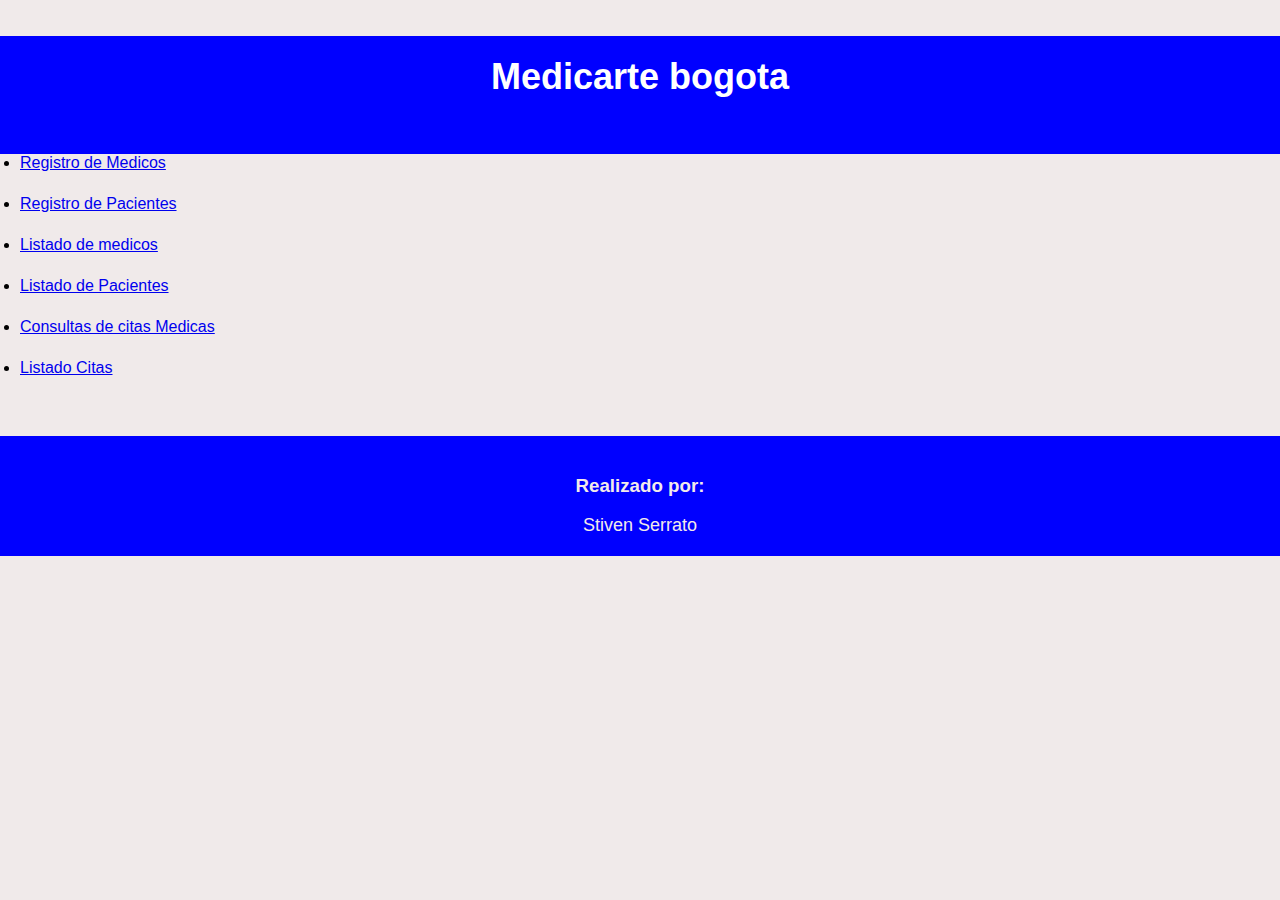
<file: public/index.html>
<!DOCTYPE html>
<html lang="en">
<head>
    <meta charset="UTF-8">
    <meta name="viewport" content="width=device-width, initial-scale=1.0">
    <title>Centro medico backend</title>
    <link rel="stylesheet" href="stylesheets/style.css">
</head>
<body><br><br>
    <div class="fondo">
        <header>
           <h1>Medicarte bogota</h1><br><br>
        </header>
        <main>
            <ul>
             <li><a href="registro-medico.html">Registro de Medicos</a></li><br>
             <li><a href="registro-paciente.html">Registro de Pacientes</a></li><br>
             <li><a href="listado-medico.html">Listado de medicos</a></li><br>
             <li><a href="listado-paciente.html">Listado de Pacientes</a></li><br>
             <li><a href="consultas-citas.html">Consultas de citas Medicas</a></li><br>
             <li><a href="listado-citas">Listado Citas</a></li><br>
            </ul>
        </main><br><br>
        <footer>
         <h3>Realizado por:</h3>
         <p>Stiven Serrato</p>
        </footer>
    </div>
</body>
</html>
</file>
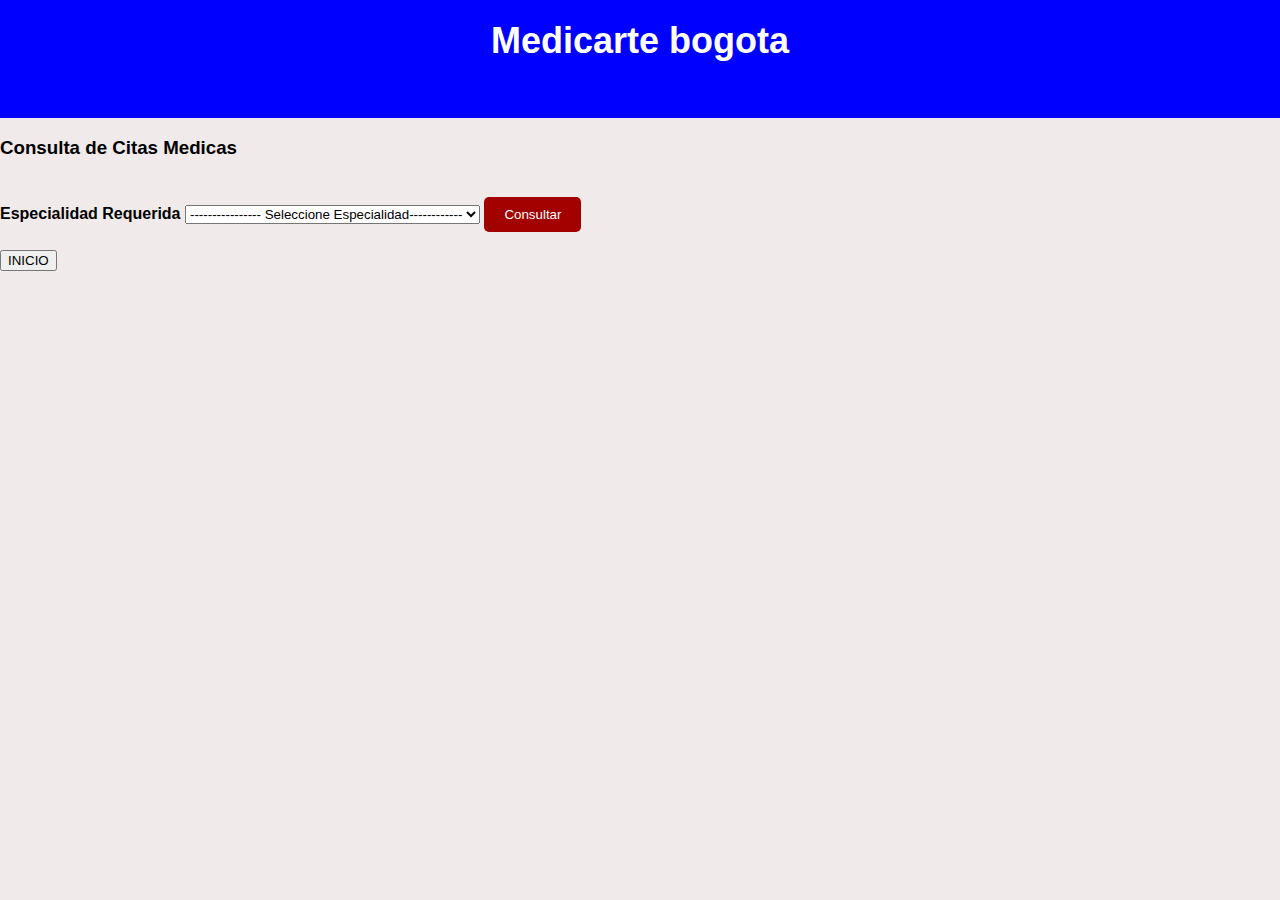
<file: public/consultas-citas.html>
<!DOCTYPE html>
<html lang="en">
<head>
    <meta charset="UTF-8">
    <meta name="viewport" content="width=device-width, initial-scale=1.0">
    <title>Consulta Especialidades</title>
    <link rel="stylesheet" href="stylesheets/style.css">
</head>
<body>
  <header>
    <h1>Medicarte bogota</h1><br><br>
  </header>  
   <h3>Consulta de Citas Medicas</h3>
     <form method="post" action="/consulta-cita">
       <label for="especialidad"><br>Especialidad Requerida</label>
    <select id="Especialidad" name="Especialidad">
      <option value="">---------------- Seleccione Especialidad------------</option>
      <option value="Medicina General">Medicina General</option>
      <option value="Cardiologia">Cardiologia</option>
      <option value="Medicina Interna">Medicina Interna</option>
      <option value="Dermatologia">Dermatologia</option>
      <option value="Rehabilitacion Fisica">Rehabilitacion Fisica</option>
      <option value="psicologia">psicologia</option>
      <option value="Odontologia">Odontologia</option>
      <option value="Radiologia">Radiologia</option>
    </select>
    <input type="submit" value="Consultar">
  </form>
  <div class="boton-container"><br>
    <a href="index.html"><input type="button" value="INICIO"></a>
  </div>
</body>
</html>
</file>
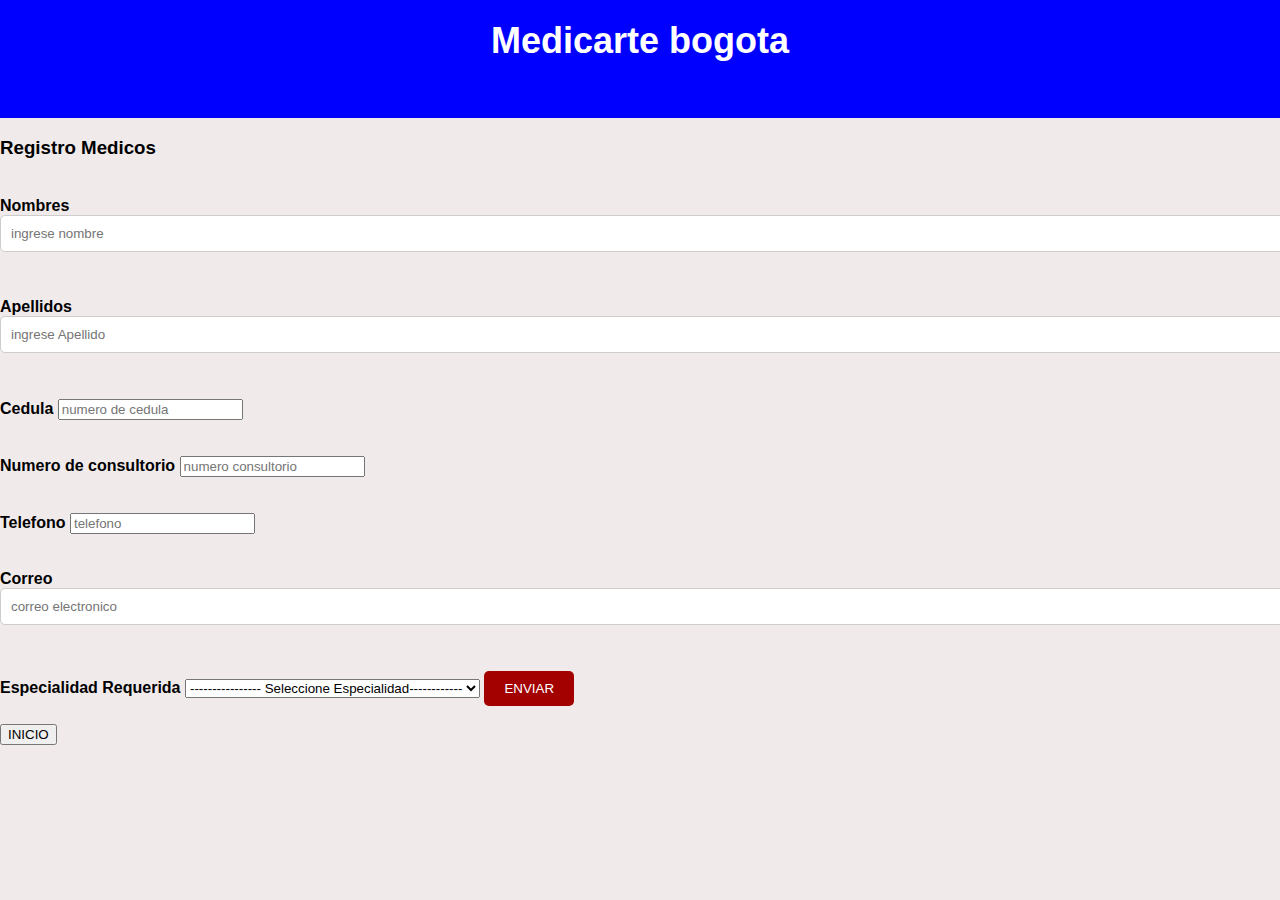
<file: public/registro-medico.html>
<!DOCTYPE html>
<html lang="en">
<head>
    <meta charset="UTF-8">
    <meta name="viewport" content="width=device-width, initial-scale=1.0">
    <title>Registros Medicos</title>
    <link rel="stylesheet" href="stylesheets/style.css">
</head>
<body>
  <header>
    <h1>Medicarte bogota</h1><br><br>
  </header>  
   <h3>Registro Medicos</h3>
     <form method="post" action="/agregar-medico">
       <label for="nombres"><br>Nombres</label>
       <input type="text" placeholder="ingrese nombre" id="nombre" name="nombre" required><br><br>
       <label for="apellidos"><br>Apellidos</label>
       <input type="text" placeholder="ingrese Apellido" id="apellidos" name="apellido" required><br><br>
       <label fon="cedula"><br>Cedula</label>
       <input type="number" placeholder="numero de cedula" id="Cedula" name="Cedula" required><br><br>
       <label for="consultorio"><br>Numero de consultorio</label>
       <input type="number" placeholder="numero consultorio" id="consultorio" name="consultorio"><br><br>
       <label for="telefono"><br>Telefono</label>
       <input type="tel" placeholder="telefono" id="telefono" name="telefono" required><br><br>
       <label for="correo"><br>Correo</label>
       <input type="email" placeholder="correo electronico" id="correo" name="correo"><br><br>
       <label for="especialidad"><br>Especialidad Requerida</label>
    <select id="Especialidad" name="Especialidad">
      <option value="">---------------- Seleccione Especialidad------------</option>
      <option value="Medicina General">Medicina General</option>
      <option value="Cardiologia">Cardiologia</option>
      <option value="Medicina Interna">Medicina Interna</option>
      <option value="Dermatologia">Dermatologia</option>
      <option value="Rehabilitacion Fisica">Rehabilitacion Fisica</option>
      <option value="psicologia">psicologia</option>
      <option value="Odontologia">Odontologia</option>
      <option value="Radiologia">Radiologia</option>
    </select>
    <input type="submit" value="ENVIAR">
  </form>
  <div class="boton-container"><br>
    <a href="index.html"><input type="button" value="INICIO"></a>
  </div>
</body>
</html>
</file>
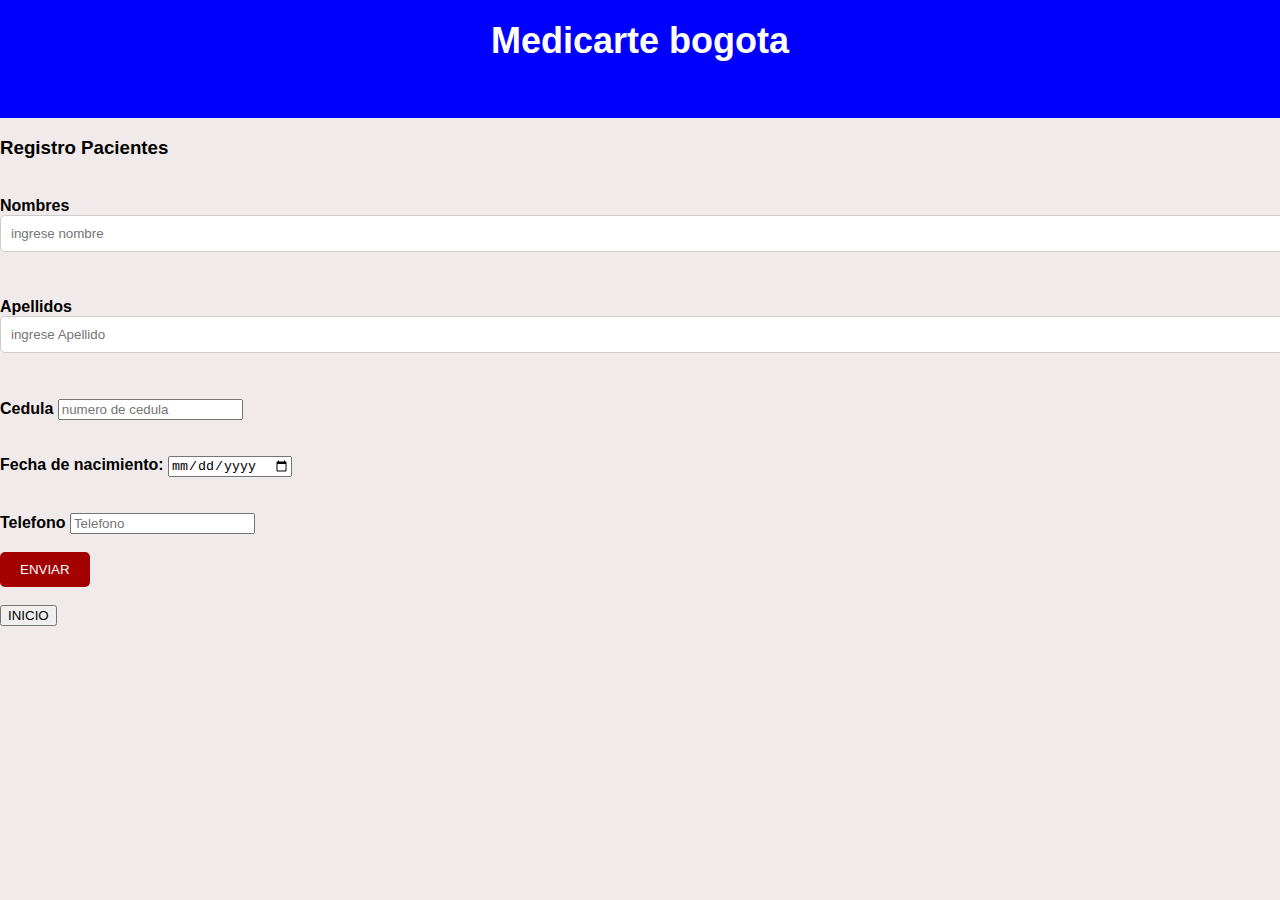
<file: public/registro-paciente.html>
<!DOCTYPE html>
<html lang="en">
<head>
    <meta charset="UTF-8">
    <meta name="viewport" content="width=device-width, initial-scale=1.0">
    <title>Registros Pacientes</title>
    <link rel="stylesheet" href="stylesheets/style.css">
</head>
<body>
  <header>
    <h1>Medicarte bogota</h1><br><br>
  </header>  
<h3>Registro Pacientes</h3>
  <form id="registro-paciente-form" method="post" action="/agregar-paciente">
    <label for="nombres"><br>Nombres</label>
    <input type="text" placeholder="ingrese nombre" id="Nombres" name="Nombres" required><br><br>
    <label for="apellidos"><br>Apellidos</label>
    <input type="text" placeholder="ingrese Apellido" id="Apellidos" name="Apellidos" required><br><br>
    <label fon="cedula"><br>Cedula</label>
    <input type="number" placeholder="numero de cedula" id="Cedula" name="Cedula" required><br><br>
    <label for="fecha_nacimiento"><br>Fecha de nacimiento:</label>
    <input type="date" placeholder="fecha_nacimiento" id="fecha_nacimiento" name="fecha_nacimiento"><br><br>
    <label for="telefono"><br>Telefono</label>
    <input type="number" placeholder="Telefono" id="Telefono" name="Telefono"><br><br>
    <input type="submit" value="ENVIAR">
  </form>
  <div class="boton-container"><br>
    <a href="index.html"><input type="button" value="INICIO"></a>
  </div>
</body>
</html>
</file>
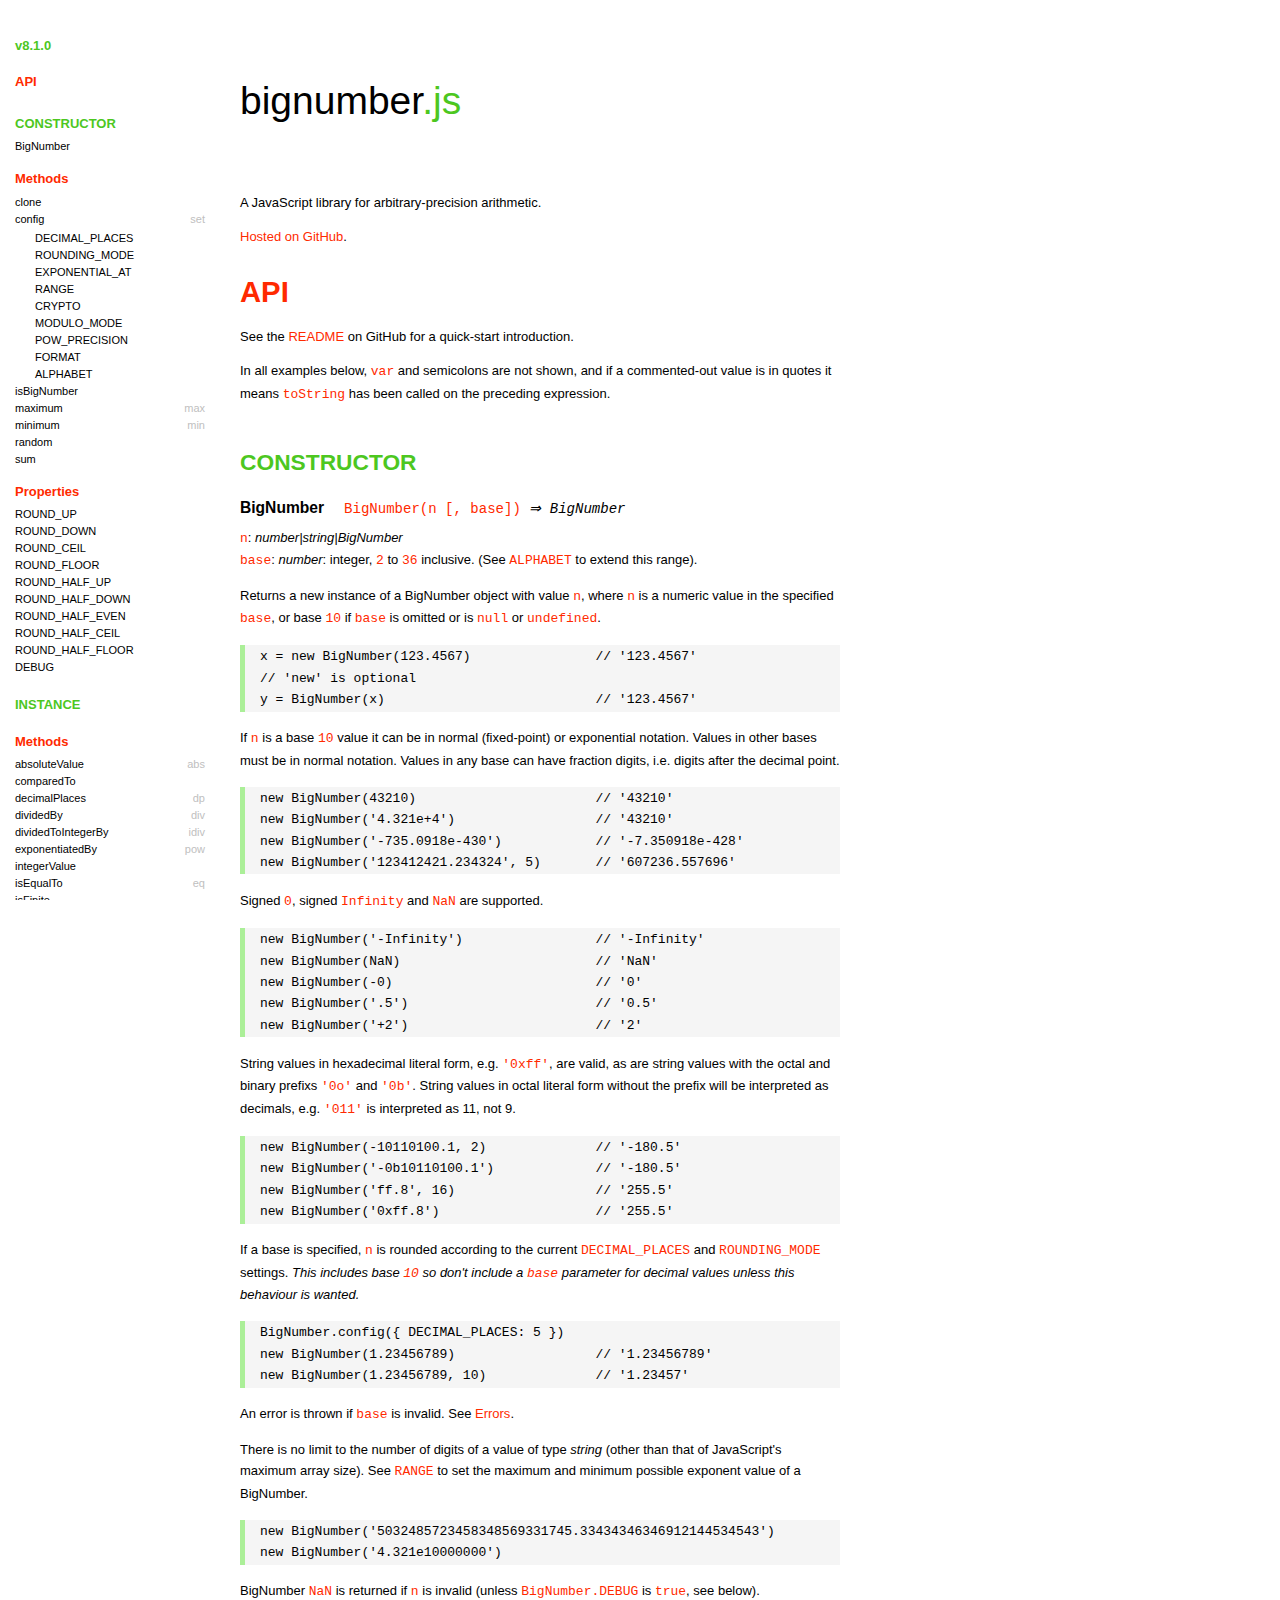
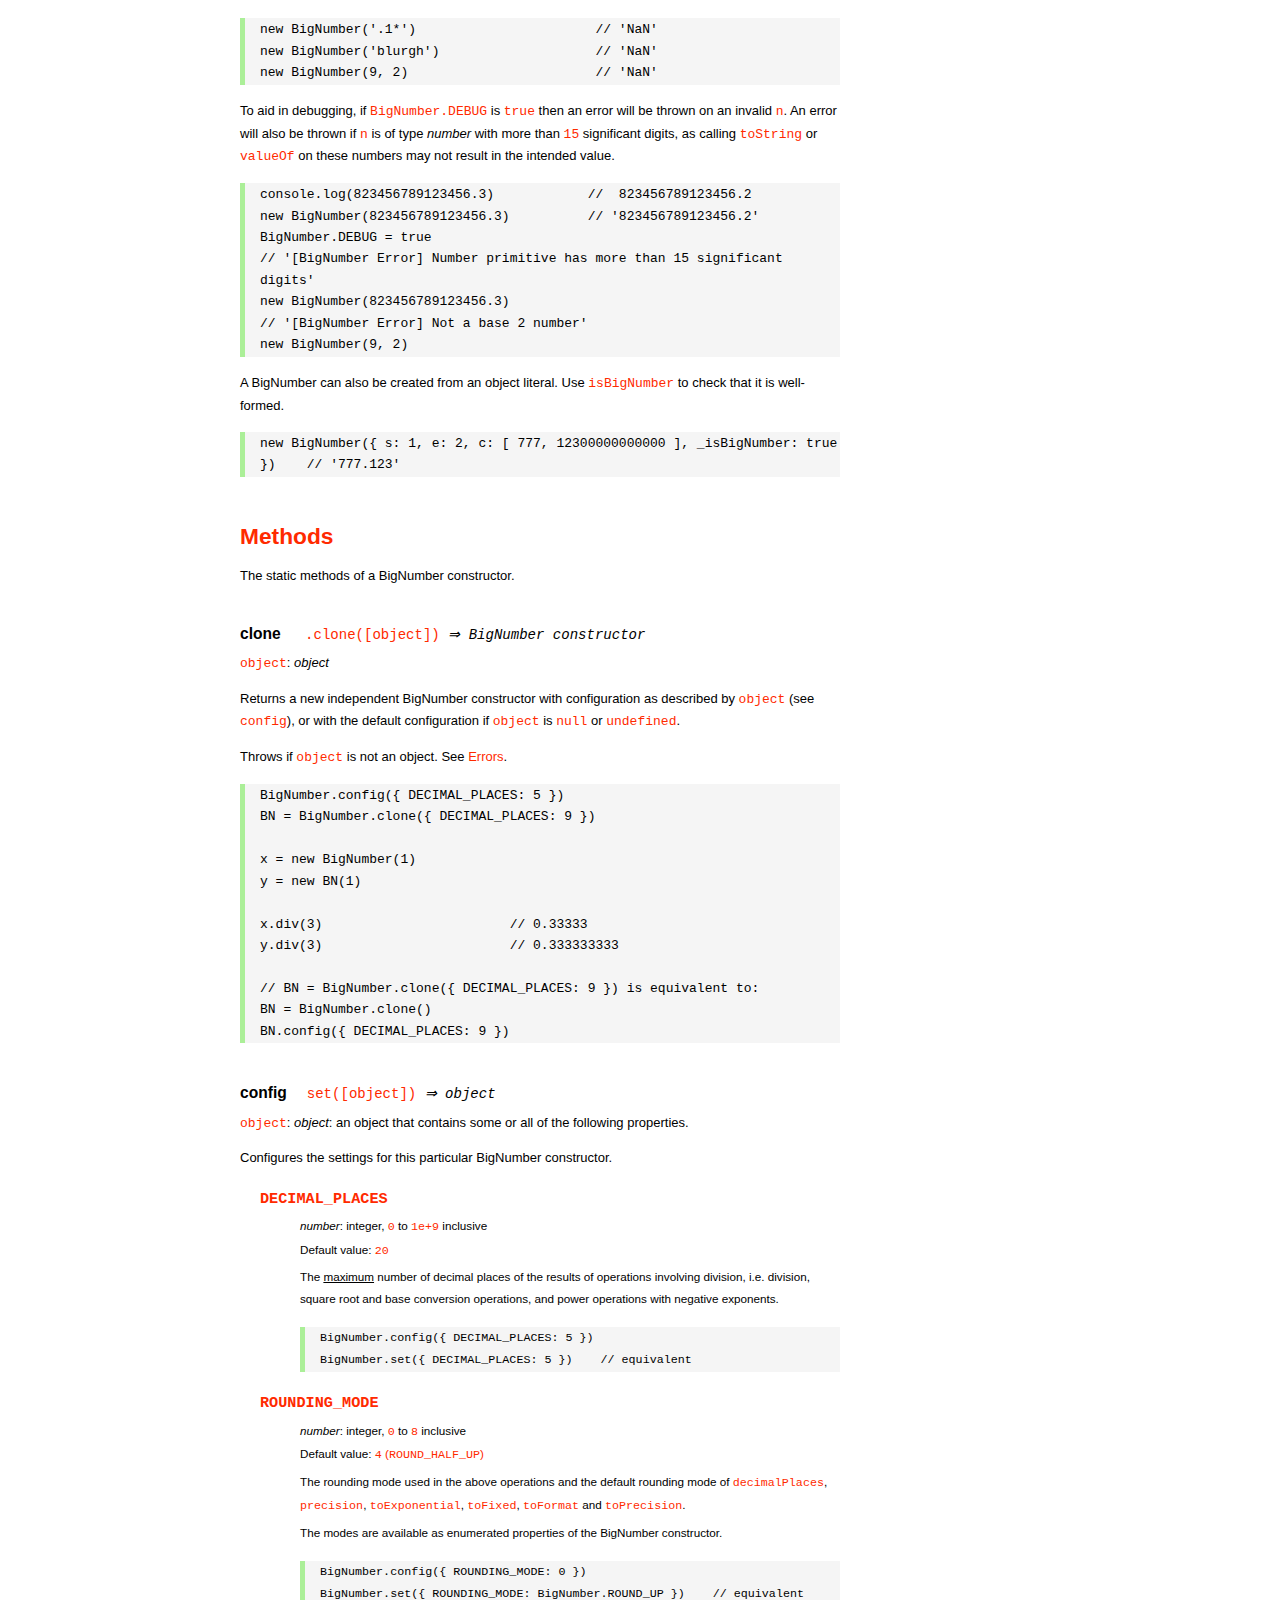
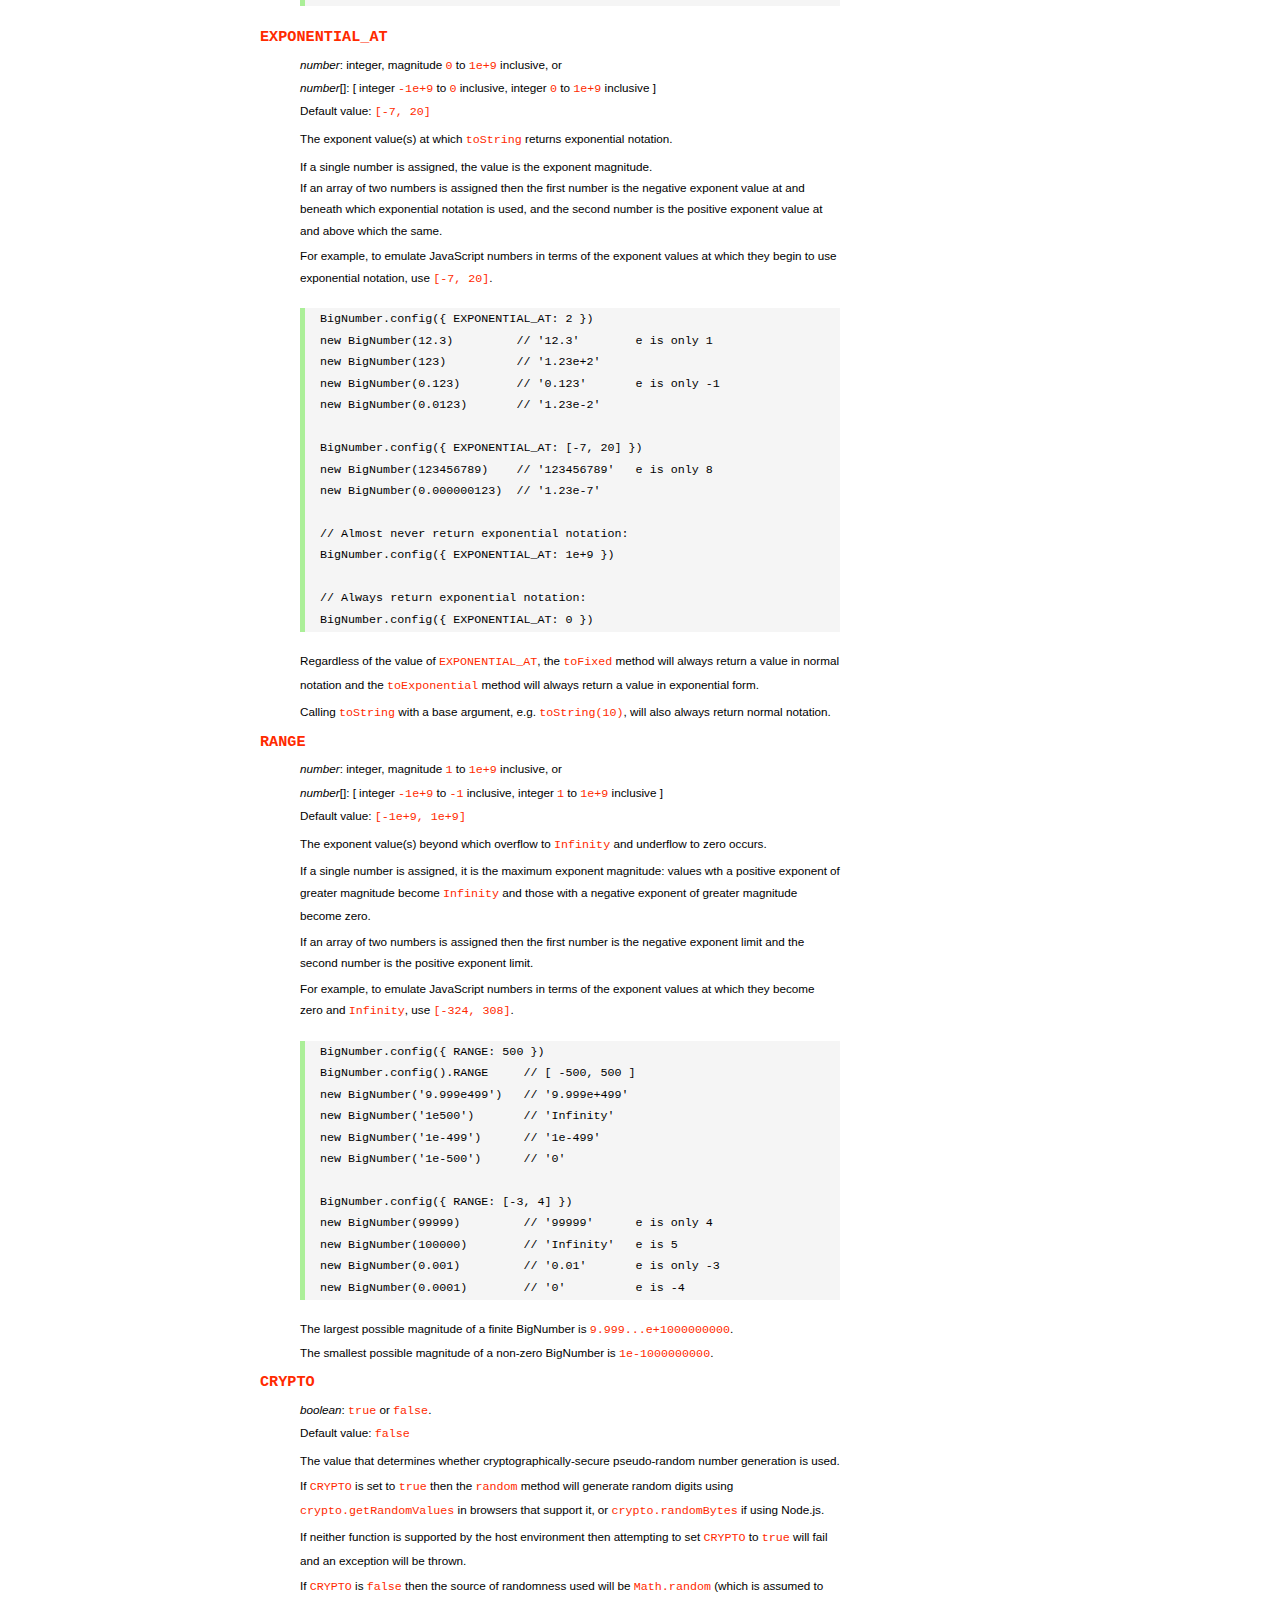
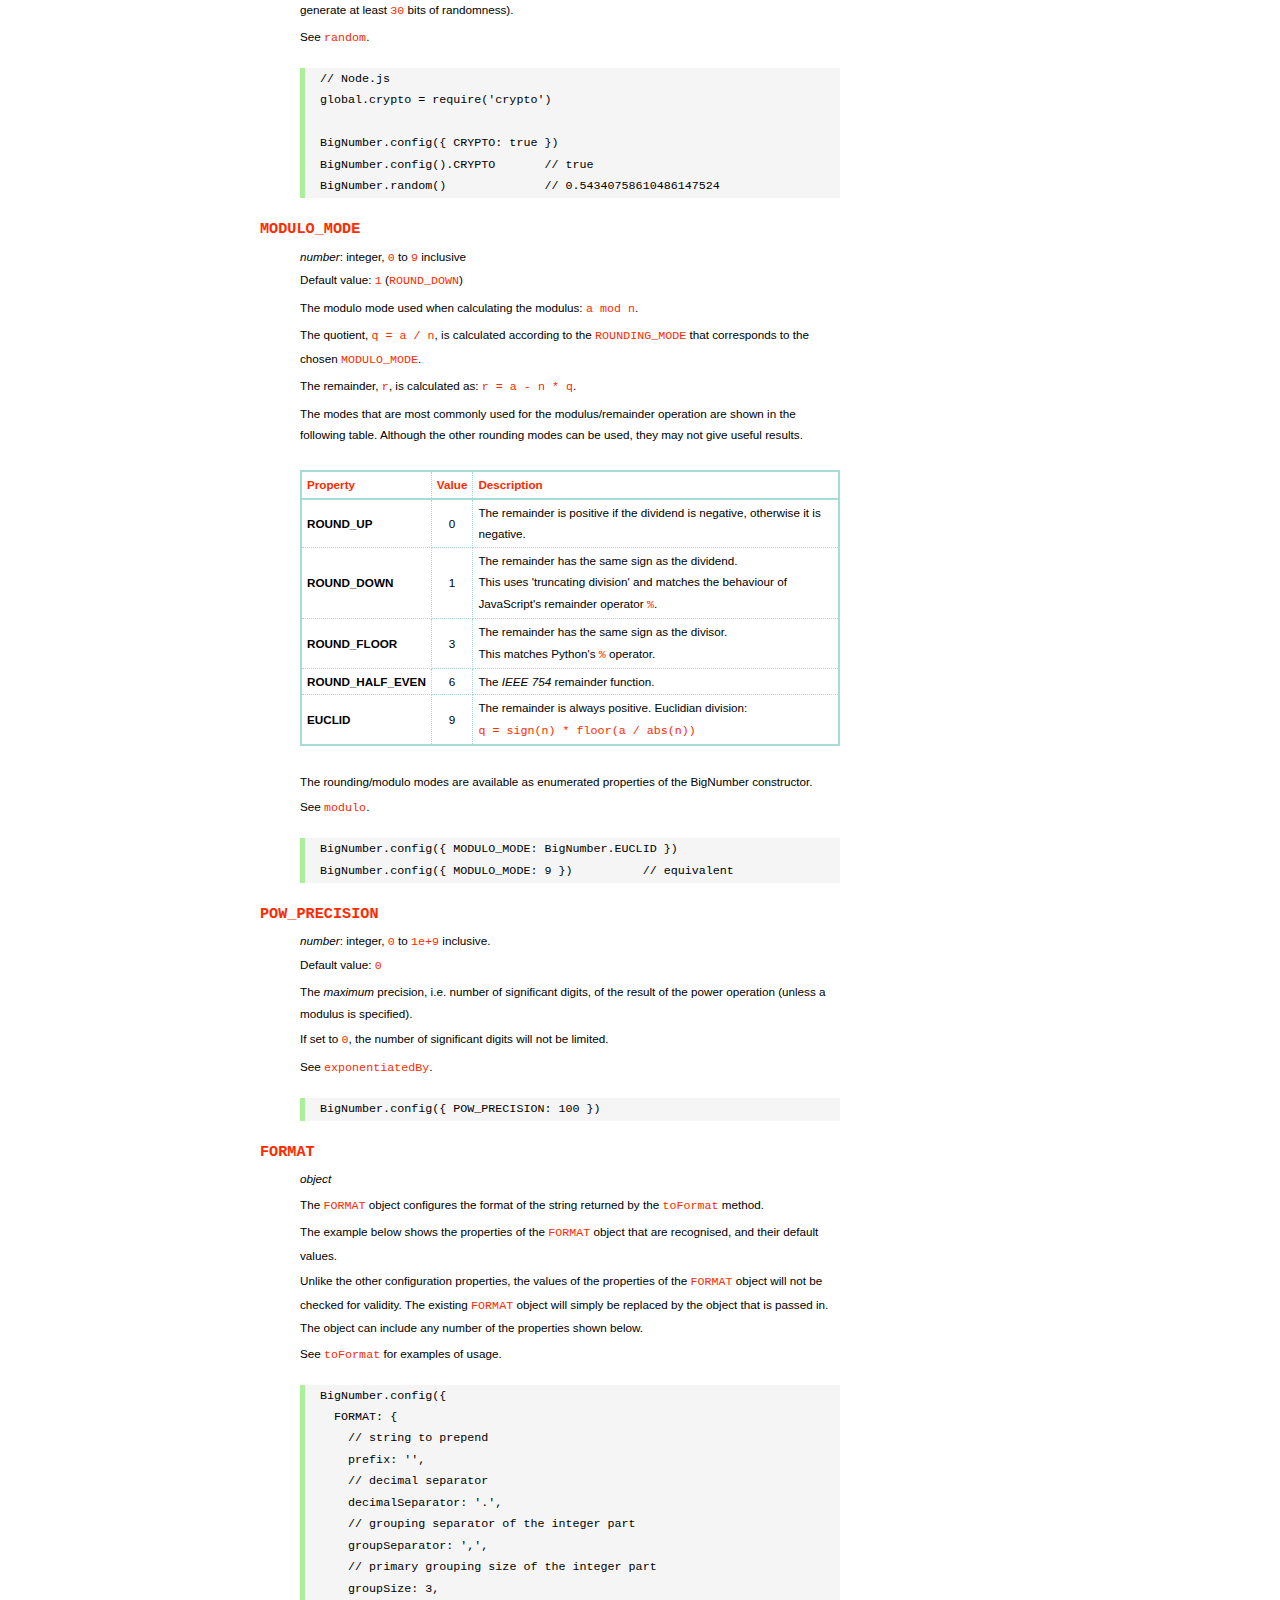
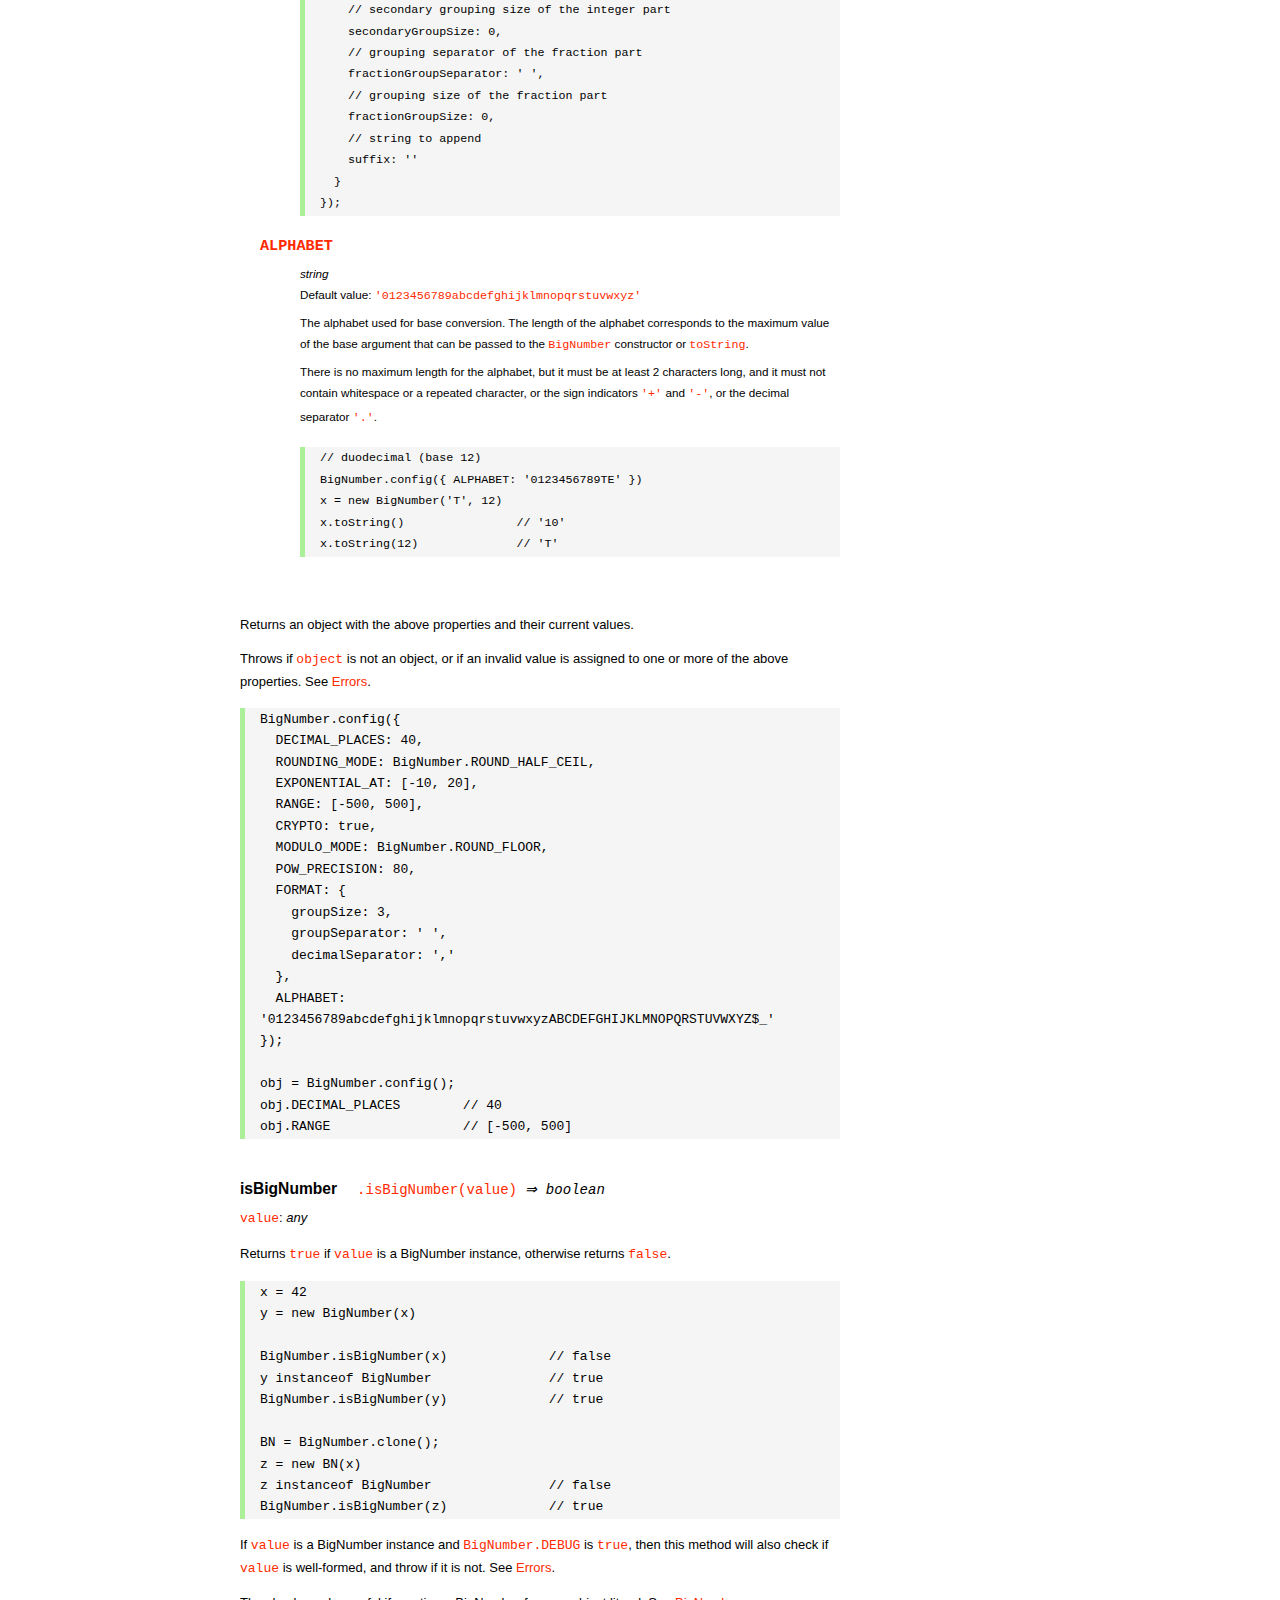
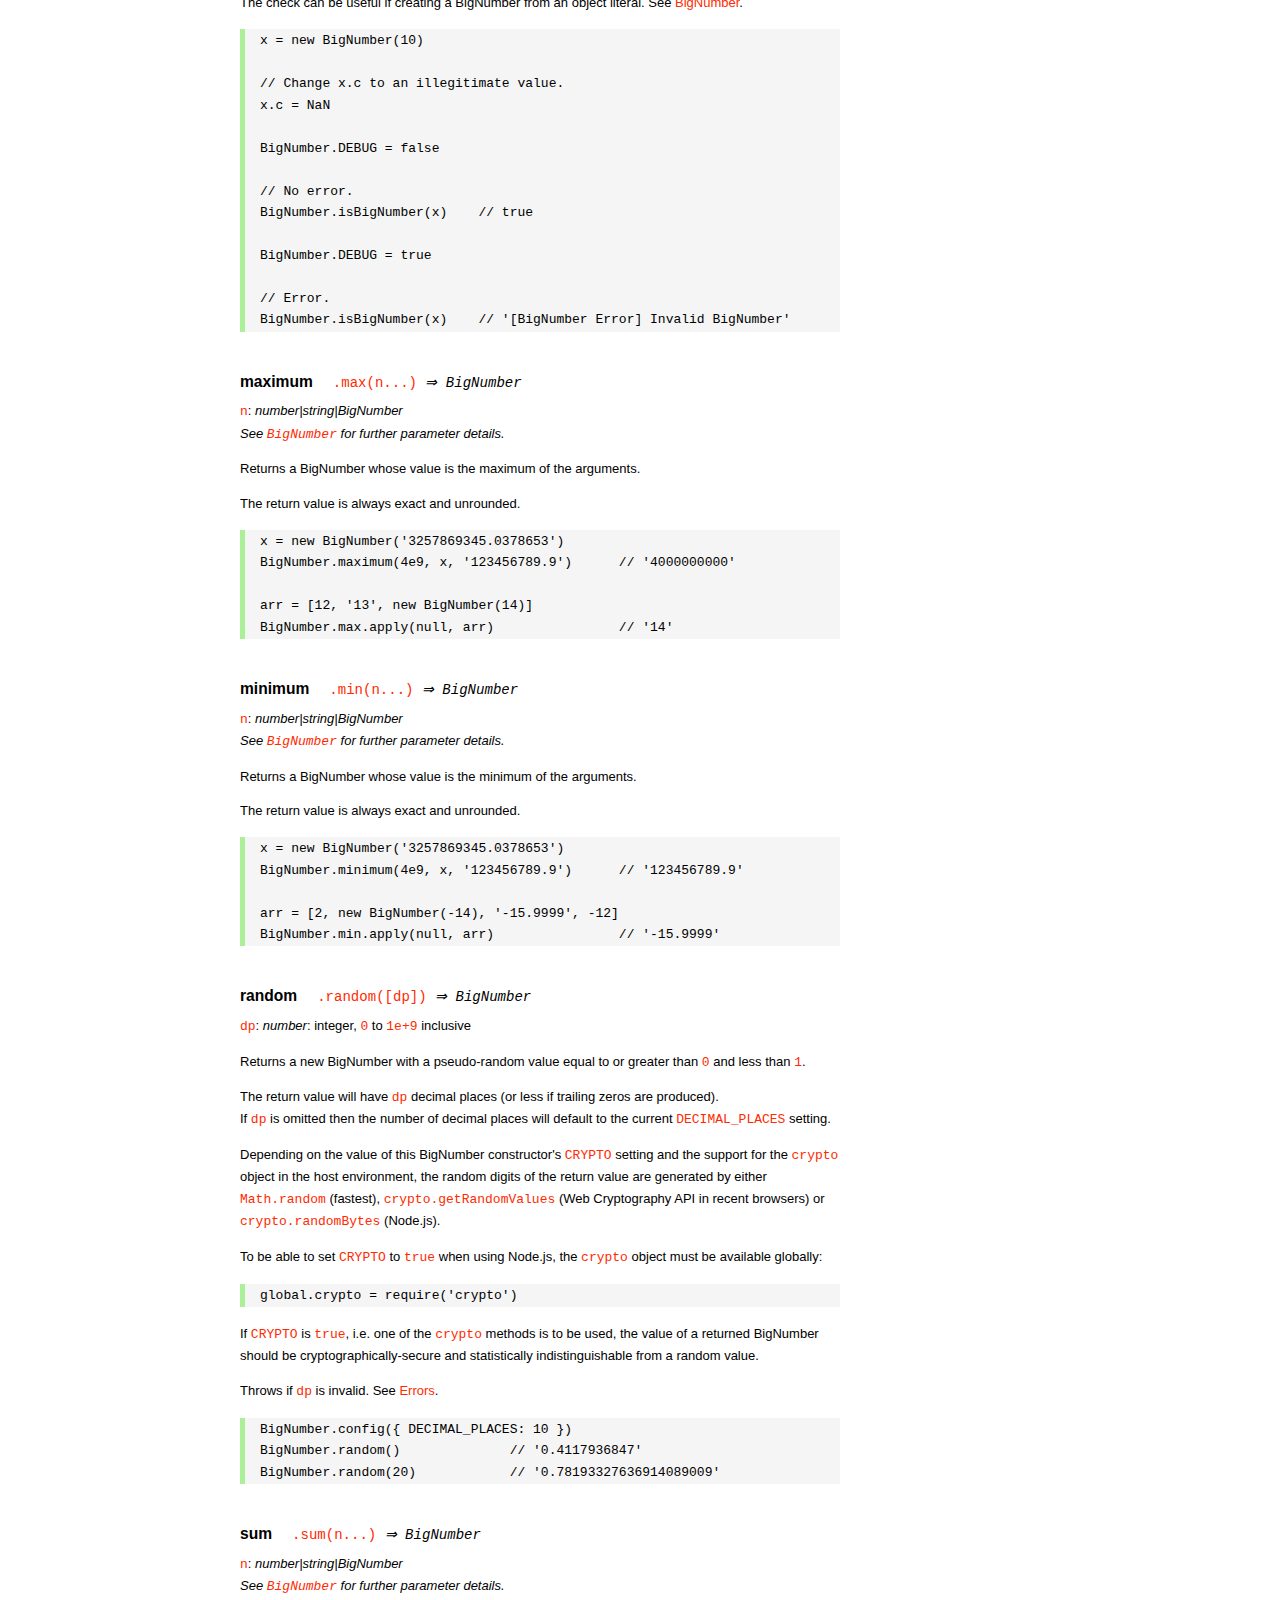
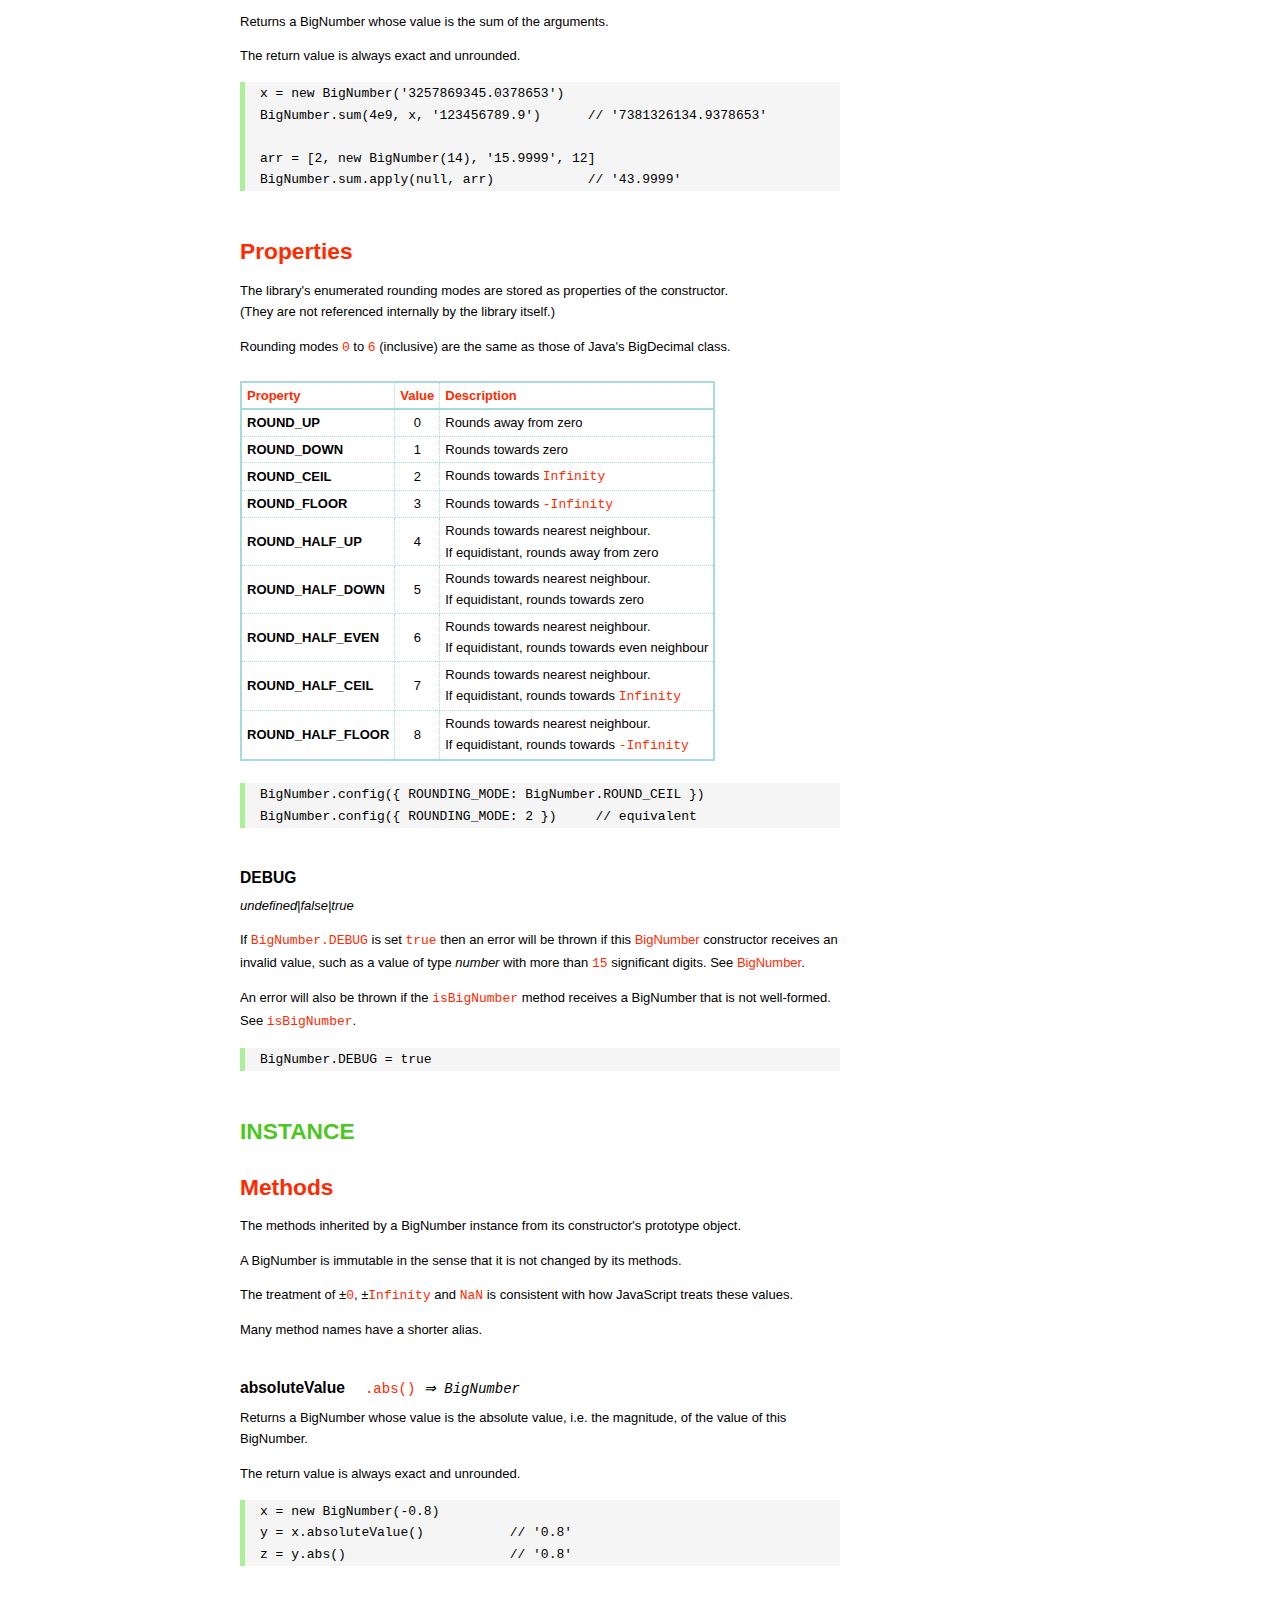
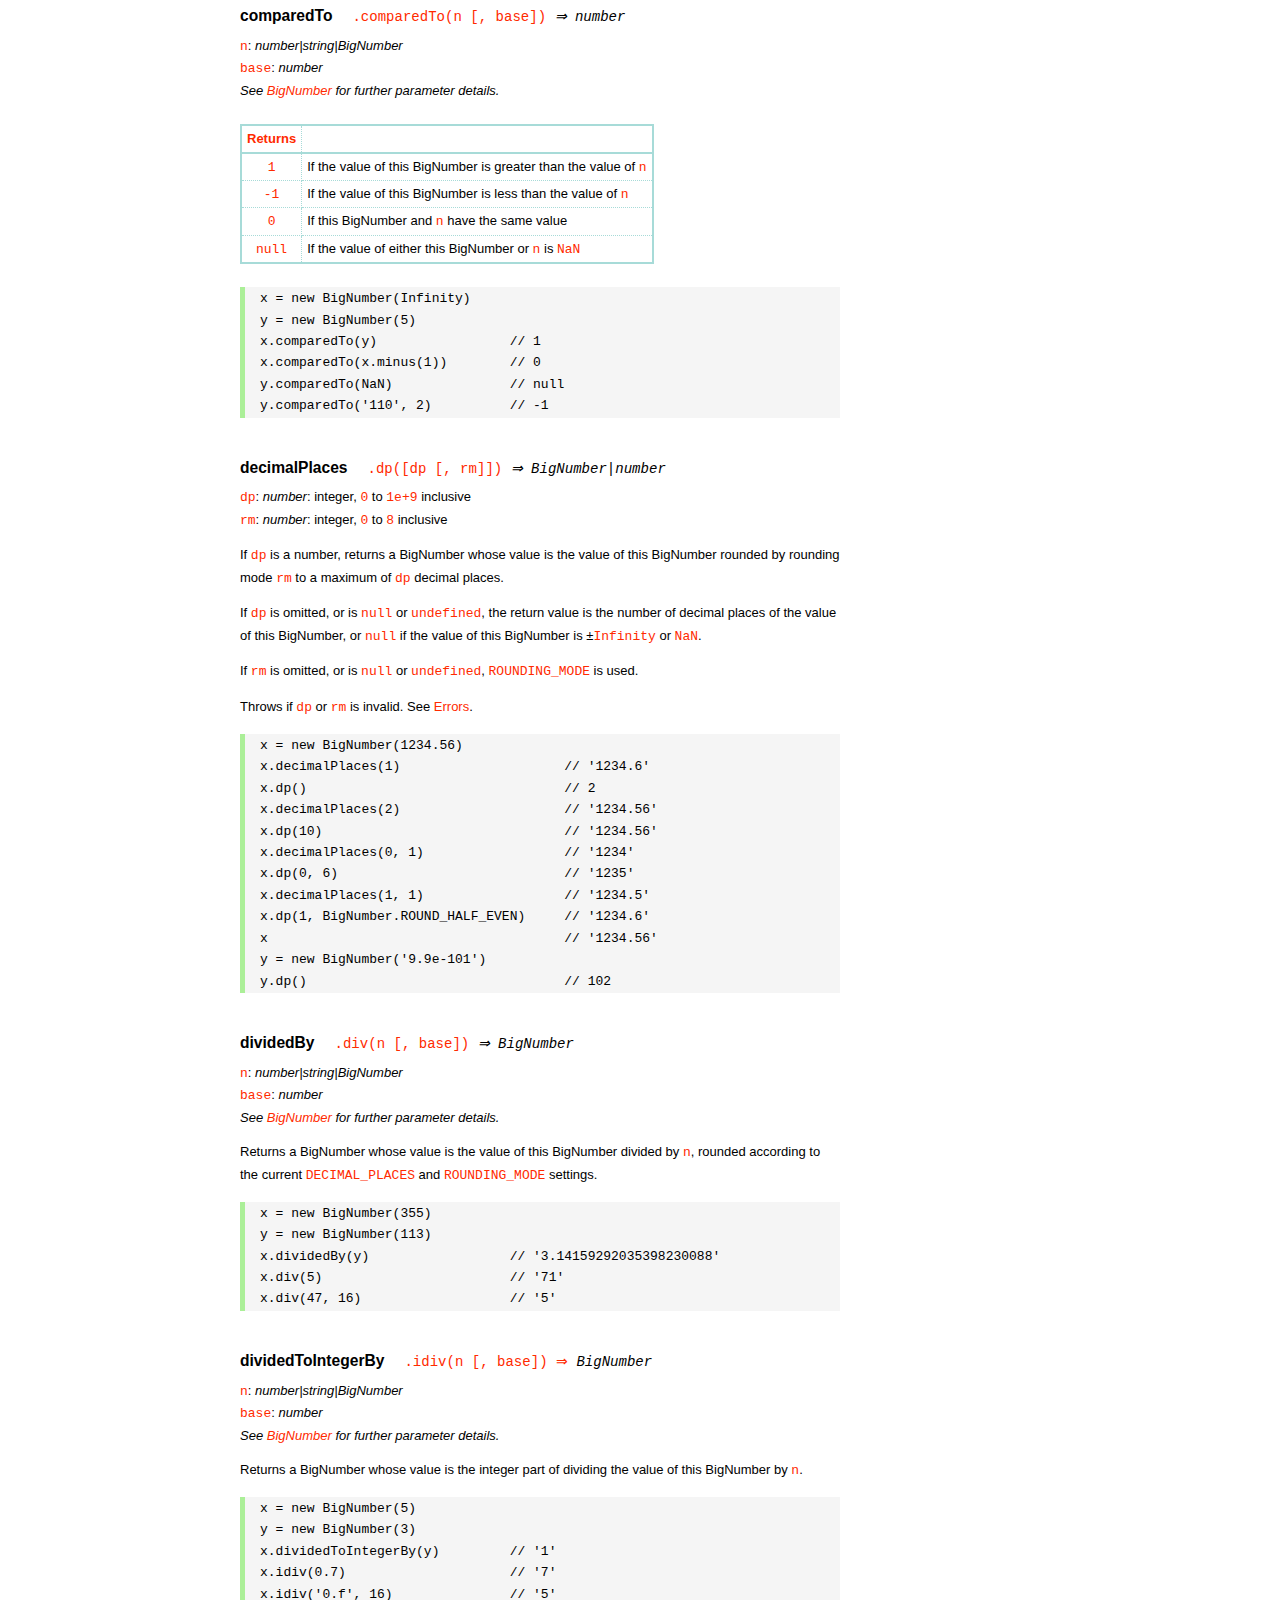
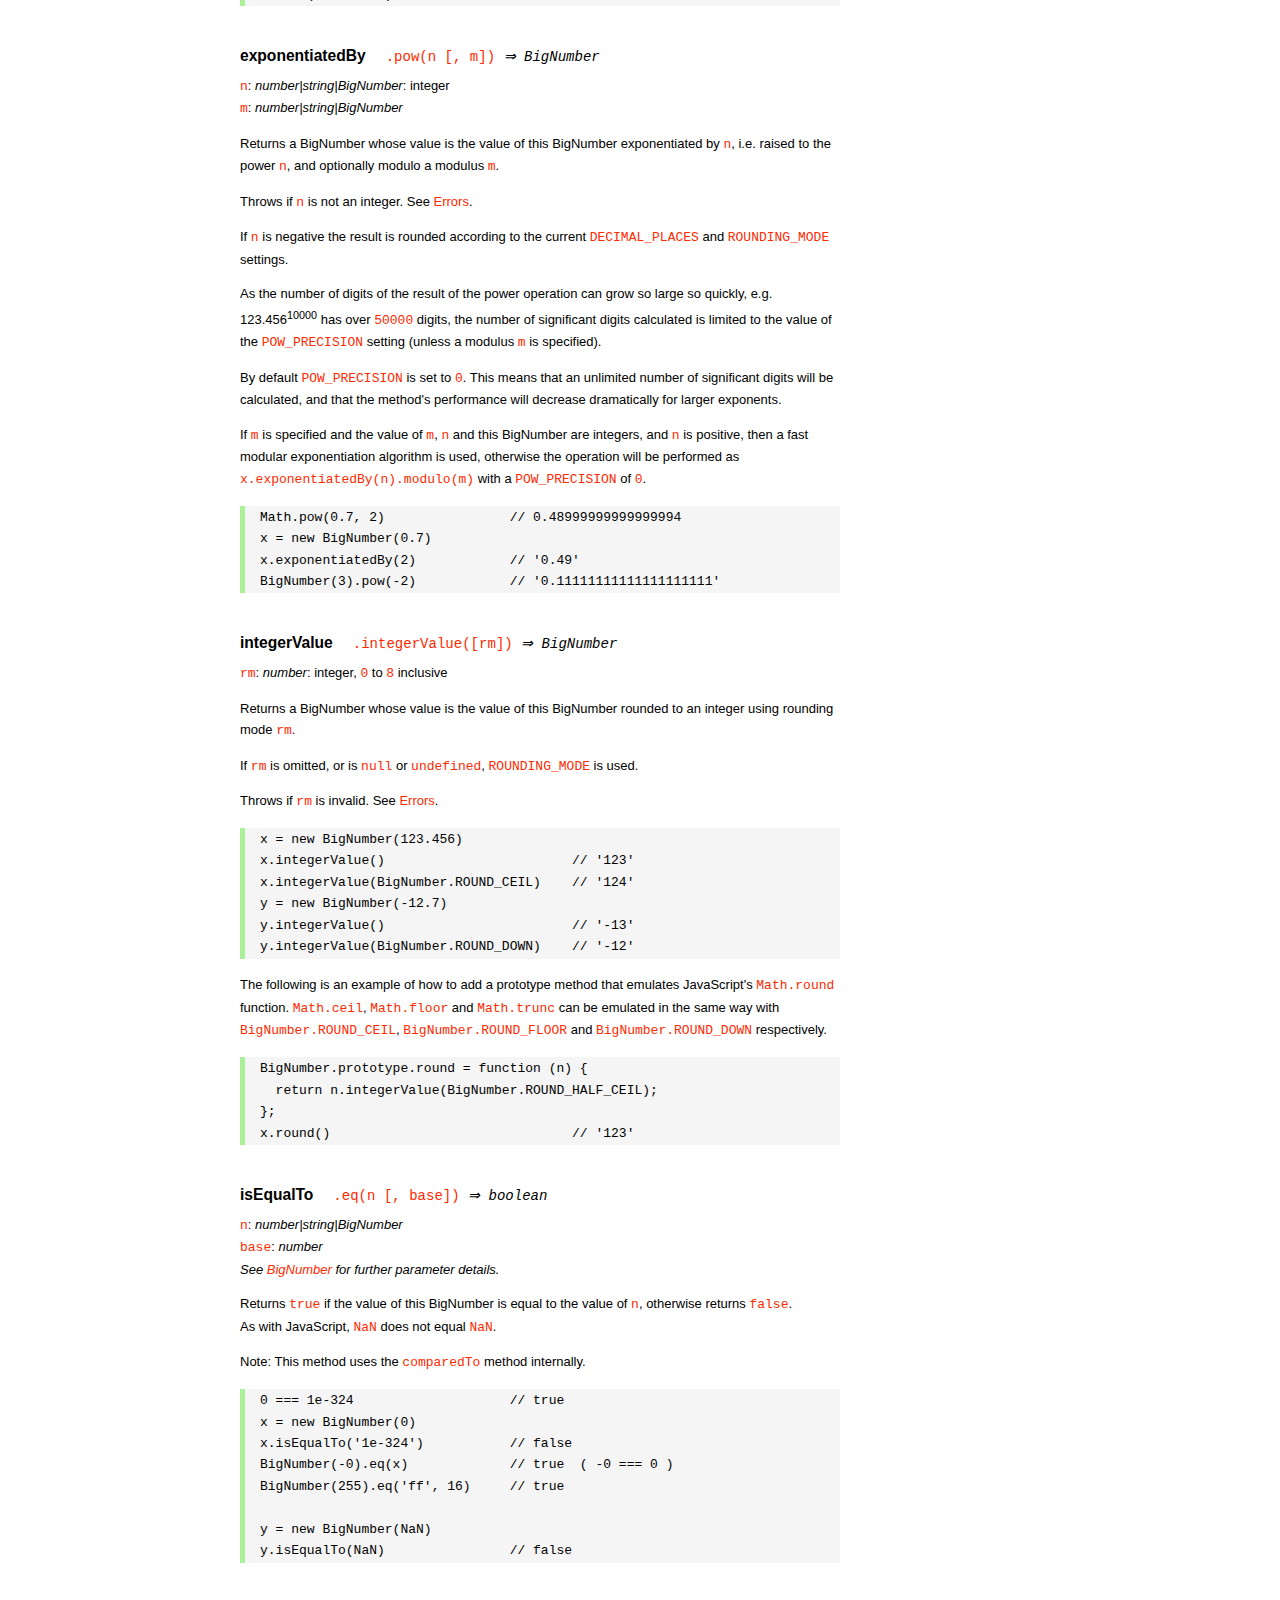
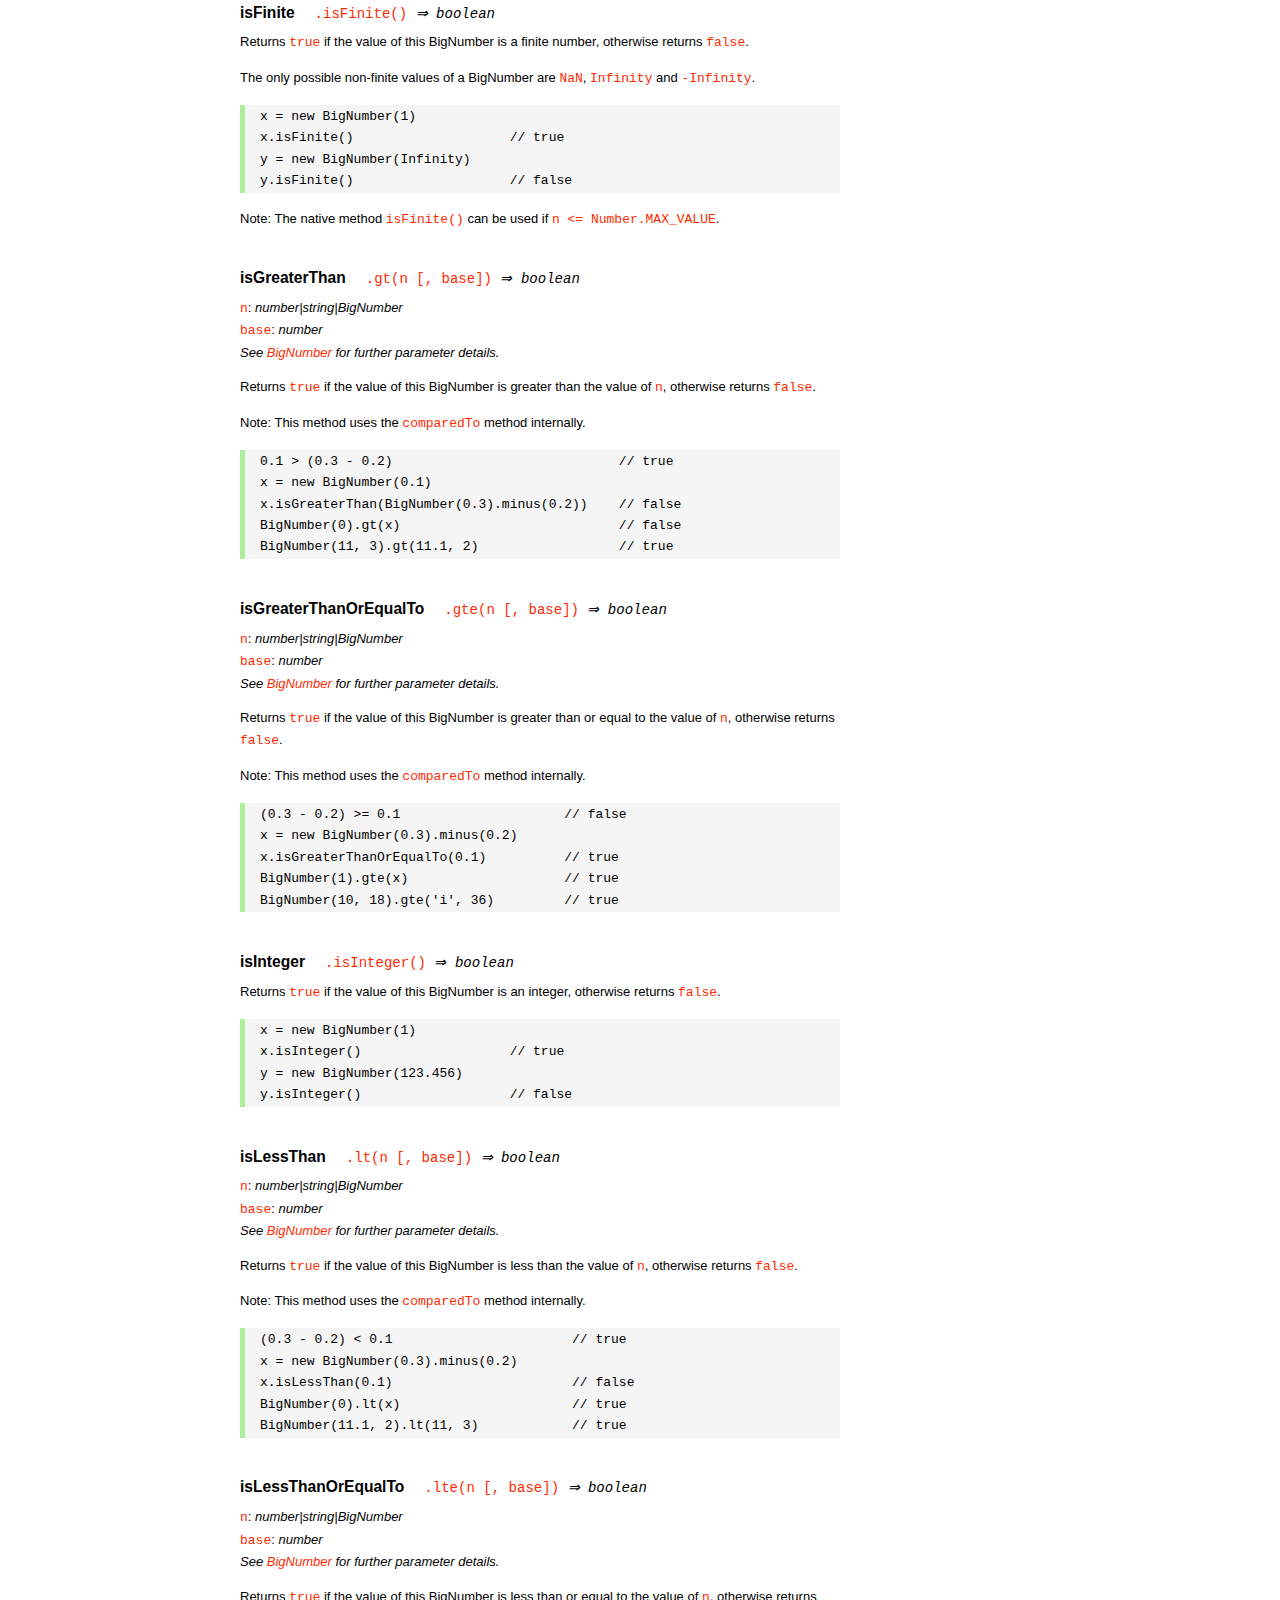
<file: node_modules/bignumber.js/doc/API.html>
<!DOCTYPE HTML>
<html>
<head>
<meta charset="utf-8">
<meta http-equiv="X-UA-Compatible" content="IE=edge">
<meta name="Author" content="M Mclaughlin">
<title>bignumber.js API</title>
<style>
html{font-size:100%}
body{background:#fff;font-family:"Helvetica Neue",Helvetica,Arial,sans-serif;font-size:13px;
  line-height:1.65em;min-height:100%;margin:0}
body,i{color:#000}
.nav{background:#fff;position:fixed;top:0;bottom:0;left:0;width:200px;overflow-y:auto;
  padding:15px 0 30px 15px}
div.container{width:600px;margin:50px 0 50px 240px}
p{margin:0 0 1em;width:600px}
pre,ul{margin:1em 0}
h1,h2,h3,h4,h5{margin:0;padding:1.5em 0 0}
h1,h2{padding:.75em 0}
h1{font:400 3em Verdana,sans-serif;color:#000;margin-bottom:1em}
h2{font-size:2.25em;color:#ff2a00}
h3{font-size:1.75em;color:#4dc71f}
h4{font-size:1.75em;color:#ff2a00;padding-bottom:.75em}
h5{font-size:1.2em;margin-bottom:.4em}
h6{font-size:1.1em;margin-bottom:0.8em;padding:0.5em 0}
dd{padding-top:.35em}
dt{padding-top:.5em}
b{font-weight:700}
dt b{font-size:1.3em}
a,a:visited{color:#ff2a00;text-decoration:none}
a:active,a:hover{outline:0;text-decoration:underline}
.nav a,.nav b,.nav a:visited{display:block;color:#ff2a00;font-weight:700; margin-top:15px}
.nav b{color:#4dc71f;margin-top:20px;cursor:default;width:auto}
ul{list-style-type:none;padding:0 0 0 20px}
.nav ul{line-height:14px;padding-left:0;margin:5px 0 0}
.nav ul a,.nav ul a:visited,span{display:inline;color:#000;font-family:Verdana,Geneva,sans-serif;
  font-size:11px;font-weight:400;margin:0}
.inset,ul.inset{margin-left:20px}
.inset{font-size:.9em}
.nav li{width:auto;margin:0 0 3px}
.alias{font-style:italic;margin-left:20px}
table{border-collapse:collapse;border-spacing:0;border:2px solid #a7dbd8;margin:1.75em 0;padding:0}
td,th{text-align:left;margin:0;padding:2px 5px;border:1px dotted #a7dbd8}
th{border-top:2px solid #a7dbd8;border-bottom:2px solid #a7dbd8;color:#ff2a00}
code,pre{font-family:Consolas, monaco, monospace;font-weight:400}
pre{background:#f5f5f5;white-space:pre-wrap;word-wrap:break-word;border-left:5px solid #abef98;
  padding:1px 0 1px 15px;margin:1.2em 0}
code,.nav-title{color:#ff2a00}
.end{margin-bottom:25px}
.centre{text-align:center}
.error-table{font-size:13px;width:100%}
#faq{margin:3em 0 0}
li span{float:right;margin-right:10px;color:#c0c0c0}
#js{font:inherit;color:#4dc71f}
</style>
</head>
<body>

  <div class="nav">

    <b>v8.1.0</b>

	<a class='nav-title' href="#">API</a>

    <b> CONSTRUCTOR </b>
    <ul>
      <li><a href="#bignumber">BigNumber</a></li>
    </ul>

    <a href="#methods">Methods</a>
    <ul>
      <li><a href="#clone">clone</a></li>
      <li><a href="#config" >config</a><span>set</span></li>
      <li>
        <ul class="inset">
          <li><a href="#decimal-places">DECIMAL_PLACES</a></li>
          <li><a href="#rounding-mode" >ROUNDING_MODE</a></li>
          <li><a href="#exponential-at">EXPONENTIAL_AT</a></li>
          <li><a href="#range"         >RANGE</a></li>
          <li><a href="#crypto"        >CRYPTO</a></li>
          <li><a href="#modulo-mode"   >MODULO_MODE</a></li>
          <li><a href="#pow-precision" >POW_PRECISION</a></li>
          <li><a href="#format"        >FORMAT</a></li>
          <li><a href="#alphabet"      >ALPHABET</a></li>
        </ul>
      </li>
      <li><a href="#isBigNumber">isBigNumber</a></li>
      <li><a href="#max"        >maximum</a><span>max</span></li>
      <li><a href="#min"        >minimum</a><span>min</span></li>
      <li><a href="#random"     >random</a></li>
      <li><a href="#sum"        >sum</a></li>
    </ul>

    <a href="#constructor-properties">Properties</a>
    <ul>
      <li><a href="#round-up"        >ROUND_UP</a></li>
      <li><a href="#round-down"      >ROUND_DOWN</a></li>
      <li><a href="#round-ceil"      >ROUND_CEIL</a></li>
      <li><a href="#round-floor"     >ROUND_FLOOR</a></li>
      <li><a href="#round-half-up"   >ROUND_HALF_UP</a></li>
      <li><a href="#round-half-down" >ROUND_HALF_DOWN</a></li>
      <li><a href="#round-half-even" >ROUND_HALF_EVEN</a></li>
      <li><a href="#round-half-ceil" >ROUND_HALF_CEIL</a></li>
      <li><a href="#round-half-floor">ROUND_HALF_FLOOR</a></li>
      <li><a href="#debug"           >DEBUG</a></li>
    </ul>

    <b> INSTANCE </b>

    <a href="#prototype-methods">Methods</a>
    <ul>
      <li><a href="#abs"    >absoluteValue         </a><span>abs</span>  </li>
      <li><a href="#cmp"    >comparedTo            </a>                  </li>
      <li><a href="#dp"     >decimalPlaces         </a><span>dp</span>   </li>
      <li><a href="#div"    >dividedBy             </a><span>div</span>  </li>
      <li><a href="#divInt" >dividedToIntegerBy    </a><span>idiv</span> </li>
      <li><a href="#pow"    >exponentiatedBy       </a><span>pow</span>  </li>
      <li><a href="#int"    >integerValue          </a>                  </li>
      <li><a href="#eq"     >isEqualTo             </a><span>eq</span>   </li>
      <li><a href="#isF"    >isFinite              </a>                  </li>
      <li><a href="#gt"     >isGreaterThan         </a><span>gt</span>   </li>
      <li><a href="#gte"    >isGreaterThanOrEqualTo</a><span>gte</span>  </li>
      <li><a href="#isInt"  >isInteger             </a>                  </li>
      <li><a href="#lt"     >isLessThan            </a><span>lt</span>   </li>
      <li><a href="#lte"    >isLessThanOrEqualTo   </a><span>lte</span>  </li>
      <li><a href="#isNaN"  >isNaN                 </a>                  </li>
      <li><a href="#isNeg"  >isNegative            </a>                  </li>
      <li><a href="#isPos"  >isPositive            </a>                  </li>
      <li><a href="#isZ"    >isZero                </a>                  </li>
      <li><a href="#minus"  >minus                 </a>                  </li>
      <li><a href="#mod"    >modulo                </a><span>mod</span>  </li>
      <li><a href="#times"  >multipliedBy          </a><span>times</span></li>
      <li><a href="#neg"    >negated               </a>                  </li>
      <li><a href="#plus"   >plus                  </a>                  </li>
      <li><a href="#sd"     >precision             </a><span>sd</span>   </li>
      <li><a href="#shift"  >shiftedBy             </a>                  </li>
      <li><a href="#sqrt"   >squareRoot            </a><span>sqrt</span> </li>
      <li><a href="#toE"    >toExponential         </a>                  </li>
      <li><a href="#toFix"  >toFixed               </a>                  </li>
      <li><a href="#toFor"  >toFormat              </a>                  </li>
      <li><a href="#toFr"   >toFraction            </a>                  </li>
      <li><a href="#toJSON" >toJSON                </a>                  </li>
      <li><a href="#toN"    >toNumber              </a>                  </li>
      <li><a href="#toP"    >toPrecision           </a>                  </li>
      <li><a href="#toS"    >toString              </a>                  </li>
      <li><a href="#valueOf">valueOf               </a>                  </li>
    </ul>

    <a href="#instance-properties">Properties</a>
    <ul>
      <li><a href="#coefficient">c: coefficient</a></li>
      <li><a href="#exponent"   >e: exponent</a></li>
      <li><a href="#sign"       >s: sign</a></li>
    </ul>

    <a href="#zero-nan-infinity">Zero, NaN &amp; Infinity</a>
    <a href="#Errors">Errors</a>
    <a href="#type-coercion">Type coercion</a>
    <a class='end' href="#faq">FAQ</a>

  </div>

  <div class="container">

    <h1>bignumber<span id='js'>.js</span></h1>

    <p>A JavaScript library for arbitrary-precision arithmetic.</p>
    <p><a href="https://github.com/MikeMcl/bignumber.js">Hosted on GitHub</a>. </p>

    <h2>API</h2>

    <p>
      See the <a href='https://github.com/MikeMcl/bignumber.js'>README</a> on GitHub for a
      quick-start introduction.
    </p>
    <p>
      In all examples below, <code>var</code> and semicolons are not shown, and if a commented-out
      value is in quotes it means <code>toString</code> has been called on the preceding expression.
    </p>


    <h3>CONSTRUCTOR</h3>


    <h5 id="bignumber">
      BigNumber<code class='inset'>BigNumber(n [, base]) <i>&rArr; BigNumber</i></code>
    </h5>
    <p>
      <code>n</code>: <i>number|string|BigNumber</i><br />
      <code>base</code>: <i>number</i>: integer, <code>2</code> to <code>36</code> inclusive. (See
      <a href='#alphabet'><code>ALPHABET</code></a> to extend this range).
    </p>
    <p>
      Returns a new instance of a BigNumber object with value <code>n</code>, where <code>n</code>
      is a numeric value in the specified <code>base</code>, or base <code>10</code> if
      <code>base</code> is omitted or is <code>null</code> or <code>undefined</code>.
    </p>
    <pre>
x = new BigNumber(123.4567)                // '123.4567'
// 'new' is optional
y = BigNumber(x)                           // '123.4567'</pre>
    <p>
      If <code>n</code> is a base <code>10</code> value it can be in normal (fixed-point) or
      exponential notation. Values in other bases must be in normal notation. Values in any base can
      have fraction digits, i.e. digits after the decimal point.
    </p>
    <pre>
new BigNumber(43210)                       // '43210'
new BigNumber('4.321e+4')                  // '43210'
new BigNumber('-735.0918e-430')            // '-7.350918e-428'
new BigNumber('123412421.234324', 5)       // '607236.557696'</pre>
    <p>
      Signed <code>0</code>, signed <code>Infinity</code> and <code>NaN</code> are supported.
    </p>
    <pre>
new BigNumber('-Infinity')                 // '-Infinity'
new BigNumber(NaN)                         // 'NaN'
new BigNumber(-0)                          // '0'
new BigNumber('.5')                        // '0.5'
new BigNumber('+2')                        // '2'</pre>
    <p>
      String values in hexadecimal literal form, e.g. <code>'0xff'</code>, are valid, as are
      string values with the octal and binary prefixs <code>'0o'</code> and <code>'0b'</code>.
      String values in octal literal form without the prefix will be interpreted as
      decimals, e.g. <code>'011'</code> is interpreted as 11, not 9.
    </p>
    <pre>
new BigNumber(-10110100.1, 2)              // '-180.5'
new BigNumber('-0b10110100.1')             // '-180.5'
new BigNumber('ff.8', 16)                  // '255.5'
new BigNumber('0xff.8')                    // '255.5'</pre>
    <p>
      If a base is specified, <code>n</code> is rounded according to the current
      <a href='#decimal-places'><code>DECIMAL_PLACES</code></a> and
      <a href='#rounding-mode'><code>ROUNDING_MODE</code></a> settings. <em>This includes base
      <code>10</code> so don't include a <code>base</code> parameter for decimal values unless
      this behaviour is wanted.</em>
    </p>
    <pre>BigNumber.config({ DECIMAL_PLACES: 5 })
new BigNumber(1.23456789)                  // '1.23456789'
new BigNumber(1.23456789, 10)              // '1.23457'</pre>
    <p>An error is thrown if <code>base</code> is invalid. See <a href='#Errors'>Errors</a>.</p>
    <p>
      There is no limit to the number of digits of a value of type <em>string</em> (other than
      that of JavaScript's maximum array size). See <a href='#range'><code>RANGE</code></a> to set
      the maximum and minimum possible exponent value of a BigNumber.
    </p>
    <pre>
new BigNumber('5032485723458348569331745.33434346346912144534543')
new BigNumber('4.321e10000000')</pre>
    <p>BigNumber <code>NaN</code> is returned if <code>n</code> is invalid
    (unless <code>BigNumber.DEBUG</code> is <code>true</code>, see below).</p>
    <pre>
new BigNumber('.1*')                       // 'NaN'
new BigNumber('blurgh')                    // 'NaN'
new BigNumber(9, 2)                        // 'NaN'</pre>
    <p>
      To aid in debugging, if <code>BigNumber.DEBUG</code> is <code>true</code> then an error will
      be thrown on an invalid <code>n</code>. An error will also be thrown if <code>n</code> is of
      type <em>number</em> with more than <code>15</code> significant digits, as calling
      <code><a href='#toS'>toString</a></code> or <code><a href='#valueOf'>valueOf</a></code> on
      these numbers may not result in the intended value.
    </p>
      <pre>
console.log(823456789123456.3)            //  823456789123456.2
new BigNumber(823456789123456.3)          // '823456789123456.2'
BigNumber.DEBUG = true
// '[BigNumber Error] Number primitive has more than 15 significant digits'
new BigNumber(823456789123456.3)
// '[BigNumber Error] Not a base 2 number'
new BigNumber(9, 2)</pre>
    <p>
      A BigNumber can also be created from an object literal.
      Use <code><a href='#isBigNumber'>isBigNumber</a></code> to check that it is well-formed.
    </p>
    <pre>new BigNumber({ s: 1, e: 2, c: [ 777, 12300000000000 ], _isBigNumber: true })    // '777.123'</pre>




    <h4 id="methods">Methods</h4>
     <p>The static methods of a BigNumber constructor.</p>




    <h5 id="clone">clone
      <code class='inset'>.clone([object]) <i>&rArr; BigNumber constructor</i></code>
    </h5>
    <p><code>object</code>: <i>object</i></p>
    <p>
      Returns a new independent BigNumber constructor with configuration as described by
      <code>object</code> (see <a href='#config'><code>config</code></a>), or with the default
      configuration if <code>object</code> is <code>null</code> or <code>undefined</code>.
    </p>
    <p>
      Throws if <code>object</code> is not an object. See <a href='#Errors'>Errors</a>.
    </p>
    <pre>BigNumber.config({ DECIMAL_PLACES: 5 })
BN = BigNumber.clone({ DECIMAL_PLACES: 9 })

x = new BigNumber(1)
y = new BN(1)

x.div(3)                        // 0.33333
y.div(3)                        // 0.333333333

// BN = BigNumber.clone({ DECIMAL_PLACES: 9 }) is equivalent to:
BN = BigNumber.clone()
BN.config({ DECIMAL_PLACES: 9 })</pre>



    <h5 id="config">config<code class='inset'>set([object]) <i>&rArr; object</i></code></h5>
    <p>
      <code>object</code>: <i>object</i>: an object that contains some or all of the following
      properties.
    </p>
    <p>Configures the settings for this particular BigNumber constructor.</p>

    <dl class='inset'>
      <dt id="decimal-places"><code><b>DECIMAL_PLACES</b></code></dt>
      <dd>
        <i>number</i>: integer, <code>0</code> to <code>1e+9</code> inclusive<br />
        Default value: <code>20</code>
      </dd>
      <dd>
        The <u>maximum</u> number of decimal places of the results of operations involving
        division, i.e. division, square root and base conversion operations, and power
        operations with negative exponents.<br />
      </dd>
      <dd>
      <pre>BigNumber.config({ DECIMAL_PLACES: 5 })
BigNumber.set({ DECIMAL_PLACES: 5 })    // equivalent</pre>
      </dd>



      <dt id="rounding-mode"><code><b>ROUNDING_MODE</b></code></dt>
      <dd>
        <i>number</i>: integer, <code>0</code> to <code>8</code> inclusive<br />
        Default value: <code>4</code> <a href="#round-half-up">(<code>ROUND_HALF_UP</code>)</a>
      </dd>
      <dd>
        The rounding mode used in the above operations and the default rounding mode of
        <a href='#dp'><code>decimalPlaces</code></a>,
        <a href='#sd'><code>precision</code></a>,
        <a href='#toE'><code>toExponential</code></a>,
        <a href='#toFix'><code>toFixed</code></a>,
        <a href='#toFor'><code>toFormat</code></a> and
        <a href='#toP'><code>toPrecision</code></a>.
      </dd>
      <dd>The modes are available as enumerated properties of the BigNumber constructor.</dd>
       <dd>
      <pre>BigNumber.config({ ROUNDING_MODE: 0 })
BigNumber.set({ ROUNDING_MODE: BigNumber.ROUND_UP })    // equivalent</pre>
        </dd>



      <dt id="exponential-at"><code><b>EXPONENTIAL_AT</b></code></dt>
      <dd>
        <i>number</i>: integer, magnitude <code>0</code> to <code>1e+9</code> inclusive, or
        <br />
        <i>number</i>[]: [ integer <code>-1e+9</code> to <code>0</code> inclusive, integer
        <code>0</code> to <code>1e+9</code> inclusive ]<br />
        Default value: <code>[-7, 20]</code>
      </dd>
      <dd>
        The exponent value(s) at which <code>toString</code> returns exponential notation.
      </dd>
      <dd>
        If a single number is assigned, the value is the exponent magnitude.<br />
        If an array of two numbers is assigned then the first number is the negative exponent
        value at and beneath which exponential notation is used, and the second number is the
        positive exponent value at and above which the same.
      </dd>
      <dd>
        For example, to emulate JavaScript numbers in terms of the exponent values at which they
        begin to use exponential notation, use <code>[-7, 20]</code>.
      </dd>
      <dd>
      <pre>BigNumber.config({ EXPONENTIAL_AT: 2 })
new BigNumber(12.3)         // '12.3'        e is only 1
new BigNumber(123)          // '1.23e+2'
new BigNumber(0.123)        // '0.123'       e is only -1
new BigNumber(0.0123)       // '1.23e-2'

BigNumber.config({ EXPONENTIAL_AT: [-7, 20] })
new BigNumber(123456789)    // '123456789'   e is only 8
new BigNumber(0.000000123)  // '1.23e-7'

// Almost never return exponential notation:
BigNumber.config({ EXPONENTIAL_AT: 1e+9 })

// Always return exponential notation:
BigNumber.config({ EXPONENTIAL_AT: 0 })</pre>
      </dd>
      <dd>
        Regardless of the value of <code>EXPONENTIAL_AT</code>, the <code>toFixed</code> method
        will always return a value in normal notation and the <code>toExponential</code> method
        will always return a value in exponential form.
      </dd>
      <dd>
        Calling <code>toString</code> with a base argument, e.g. <code>toString(10)</code>, will
        also always return normal notation.
      </dd>



      <dt id="range"><code><b>RANGE</b></code></dt>
      <dd>
        <i>number</i>: integer, magnitude <code>1</code> to <code>1e+9</code> inclusive, or
        <br />
        <i>number</i>[]: [ integer <code>-1e+9</code> to <code>-1</code> inclusive, integer
        <code>1</code> to <code>1e+9</code> inclusive ]<br />
        Default value: <code>[-1e+9, 1e+9]</code>
      </dd>
      <dd>
        The exponent value(s) beyond which overflow to <code>Infinity</code> and underflow to
        zero occurs.
      </dd>
      <dd>
        If a single number is assigned, it is the maximum exponent magnitude: values wth a
        positive exponent of greater magnitude become <code>Infinity</code> and those with a
        negative exponent of greater magnitude become zero.
      <dd>
        If an array of two numbers is assigned then the first number is the negative exponent
        limit and the second number is the positive exponent limit.
      </dd>
      <dd>
        For example, to emulate JavaScript numbers in terms of the exponent values at which they
        become zero and <code>Infinity</code>, use <code>[-324, 308]</code>.
      </dd>
      <dd>
      <pre>BigNumber.config({ RANGE: 500 })
BigNumber.config().RANGE     // [ -500, 500 ]
new BigNumber('9.999e499')   // '9.999e+499'
new BigNumber('1e500')       // 'Infinity'
new BigNumber('1e-499')      // '1e-499'
new BigNumber('1e-500')      // '0'

BigNumber.config({ RANGE: [-3, 4] })
new BigNumber(99999)         // '99999'      e is only 4
new BigNumber(100000)        // 'Infinity'   e is 5
new BigNumber(0.001)         // '0.01'       e is only -3
new BigNumber(0.0001)        // '0'          e is -4</pre>
      </dd>
      <dd>
        The largest possible magnitude of a finite BigNumber is
        <code>9.999...e+1000000000</code>.<br />
        The smallest possible magnitude of a non-zero BigNumber is <code>1e-1000000000</code>.
      </dd>



      <dt id="crypto"><code><b>CRYPTO</b></code></dt>
      <dd>
        <i>boolean</i>: <code>true</code> or <code>false</code>.<br />
        Default value: <code>false</code>
      </dd>
      <dd>
        The value that determines whether cryptographically-secure pseudo-random number
        generation is used.
      </dd>
      <dd>
        If <code>CRYPTO</code> is set to <code>true</code> then the
        <a href='#random'><code>random</code></a> method will generate random digits using
        <code>crypto.getRandomValues</code> in browsers that support it, or
        <code>crypto.randomBytes</code> if using Node.js.
      </dd>
      <dd>
        If neither function is supported by the host environment then attempting to set
        <code>CRYPTO</code> to <code>true</code> will fail and an exception will be thrown.
      </dd>
      <dd>
        If <code>CRYPTO</code> is <code>false</code> then the source of randomness used will be
        <code>Math.random</code> (which is assumed to generate at least <code>30</code> bits of
        randomness).
      </dd>
      <dd>See <a href='#random'><code>random</code></a>.</dd>
      <dd>
      <pre>
// Node.js
global.crypto = require('crypto')

BigNumber.config({ CRYPTO: true })
BigNumber.config().CRYPTO       // true
BigNumber.random()              // 0.54340758610486147524</pre>
      </dd>



      <dt id="modulo-mode"><code><b>MODULO_MODE</b></code></dt>
      <dd>
        <i>number</i>: integer, <code>0</code> to <code>9</code> inclusive<br />
        Default value: <code>1</code> (<a href="#round-down"><code>ROUND_DOWN</code></a>)
      </dd>
      <dd>The modulo mode used when calculating the modulus: <code>a mod n</code>.</dd>
      <dd>
        The quotient, <code>q = a / n</code>, is calculated according to the
        <a href='#rounding-mode'><code>ROUNDING_MODE</code></a> that corresponds to the chosen
        <code>MODULO_MODE</code>.
      </dd>
      <dd>The remainder, <code>r</code>, is calculated as: <code>r = a - n * q</code>.</dd>
      <dd>
        The modes that are most commonly used for the modulus/remainder operation are shown in
        the following table. Although the other rounding modes can be used, they may not give
        useful results.
      </dd>
      <dd>
        <table>
          <tr><th>Property</th><th>Value</th><th>Description</th></tr>
          <tr>
            <td><b>ROUND_UP</b></td><td class='centre'>0</td>
            <td>
              The remainder is positive if the dividend is negative, otherwise it is negative.
            </td>
          </tr>
          <tr>
            <td><b>ROUND_DOWN</b></td><td class='centre'>1</td>
            <td>
              The remainder has the same sign as the dividend.<br />
              This uses 'truncating division' and matches the behaviour of JavaScript's
              remainder operator <code>%</code>.
            </td>
          </tr>
          <tr>
            <td><b>ROUND_FLOOR</b></td><td class='centre'>3</td>
            <td>
              The remainder has the same sign as the divisor.<br />
              This matches Python's <code>%</code> operator.
            </td>
          </tr>
          <tr>
            <td><b>ROUND_HALF_EVEN</b></td><td class='centre'>6</td>
            <td>The <i>IEEE 754</i> remainder function.</td>
          </tr>
           <tr>
             <td><b>EUCLID</b></td><td class='centre'>9</td>
             <td>
               The remainder is always positive. Euclidian division: <br />
               <code>q = sign(n) * floor(a / abs(n))</code>
             </td>
           </tr>
        </table>
      </dd>
      <dd>
        The rounding/modulo modes are available as enumerated properties of the BigNumber
        constructor.
      </dd>
      <dd>See <a href='#mod'><code>modulo</code></a>.</dd>
      <dd>
        <pre>BigNumber.config({ MODULO_MODE: BigNumber.EUCLID })
BigNumber.config({ MODULO_MODE: 9 })          // equivalent</pre>
      </dd>



      <dt id="pow-precision"><code><b>POW_PRECISION</b></code></dt>
      <dd>
        <i>number</i>: integer, <code>0</code> to <code>1e+9</code> inclusive.<br />
        Default value: <code>0</code>
      </dd>
      <dd>
        The <i>maximum</i> precision, i.e. number of significant digits, of the result of the power
        operation (unless a modulus is specified).
      </dd>
      <dd>If set to <code>0</code>, the number of significant digits will not be limited.</dd>
      <dd>See <a href='#pow'><code>exponentiatedBy</code></a>.</dd>
      <dd><pre>BigNumber.config({ POW_PRECISION: 100 })</pre></dd>



      <dt id="format"><code><b>FORMAT</b></code></dt>
      <dd><i>object</i></dd>
      <dd>
        The <code>FORMAT</code> object configures the format of the string returned by the
        <a href='#toFor'><code>toFormat</code></a> method.
      </dd>
      <dd>
        The example below shows the properties of the <code>FORMAT</code> object that are
        recognised, and their default values.
      </dd>
      <dd>
         Unlike the other configuration properties, the values of the properties of the
         <code>FORMAT</code> object will not be checked for validity. The existing
         <code>FORMAT</code> object will simply be replaced by the object that is passed in.
         The object can include any number of the properties shown below.
      </dd>
      <dd>See <a href='#toFor'><code>toFormat</code></a> for examples of usage.</dd>
      <dd>
      <pre>
BigNumber.config({
  FORMAT: {
    // string to prepend
    prefix: '',
    // decimal separator
    decimalSeparator: '.',
    // grouping separator of the integer part
    groupSeparator: ',',
    // primary grouping size of the integer part
    groupSize: 3,
    // secondary grouping size of the integer part
    secondaryGroupSize: 0,
    // grouping separator of the fraction part
    fractionGroupSeparator: ' ',
    // grouping size of the fraction part
    fractionGroupSize: 0,
    // string to append
    suffix: ''
  }
});</pre>
      </dd>



      <dt id="alphabet"><code><b>ALPHABET</b></code></dt>
      <dd>
        <i>string</i><br />
        Default value: <code>'0123456789abcdefghijklmnopqrstuvwxyz'</code>
      </dd>
      <dd>
        The alphabet used for base conversion. The length of the alphabet corresponds to the
        maximum value of the base argument that can be passed to the
        <a href='#bignumber'><code>BigNumber</code></a> constructor or
        <a href='#toS'><code>toString</code></a>.
      </dd>
      <dd>
        There is no maximum length for the alphabet, but it must be at least 2 characters long, and
        it must not contain whitespace or a repeated character, or the sign indicators
        <code>'+'</code> and <code>'-'</code>, or the decimal separator <code>'.'</code>.
      </dd>
      <dd>
        <pre>// duodecimal (base 12)
BigNumber.config({ ALPHABET: '0123456789TE' })
x = new BigNumber('T', 12)
x.toString()                // '10'
x.toString(12)              // 'T'</pre>
      </dd>



    </dl>
    <br /><br />
    <p>Returns an object with the above properties and their current values.</p>
    <p>
      Throws if <code>object</code> is not an object, or if an invalid value is assigned to
      one or more of the above properties. See <a href='#Errors'>Errors</a>.
    </p>
    <pre>
BigNumber.config({
  DECIMAL_PLACES: 40,
  ROUNDING_MODE: BigNumber.ROUND_HALF_CEIL,
  EXPONENTIAL_AT: [-10, 20],
  RANGE: [-500, 500],
  CRYPTO: true,
  MODULO_MODE: BigNumber.ROUND_FLOOR,
  POW_PRECISION: 80,
  FORMAT: {
    groupSize: 3,
    groupSeparator: ' ',
    decimalSeparator: ','
  },
  ALPHABET: '0123456789abcdefghijklmnopqrstuvwxyzABCDEFGHIJKLMNOPQRSTUVWXYZ$_'
});

obj = BigNumber.config();
obj.DECIMAL_PLACES        // 40
obj.RANGE                 // [-500, 500]</pre>



    <h5 id="isBigNumber">
      isBigNumber<code class='inset'>.isBigNumber(value) <i>&rArr; boolean</i></code>
    </h5>
    <p><code>value</code>: <i>any</i><br /></p>
    <p>
      Returns <code>true</code> if <code>value</code> is a BigNumber instance, otherwise returns
      <code>false</code>.
    </p>
    <pre>x = 42
y = new BigNumber(x)

BigNumber.isBigNumber(x)             // false
y instanceof BigNumber               // true
BigNumber.isBigNumber(y)             // true

BN = BigNumber.clone();
z = new BN(x)
z instanceof BigNumber               // false
BigNumber.isBigNumber(z)             // true</pre>
    <p>
      If <code>value</code> is a BigNumber instance and <code>BigNumber.DEBUG</code> is <code>true</code>,
      then this method will also check if <code>value</code> is well-formed, and throw if it is not.
      See <a href='#Errors'>Errors</a>.
    </p>
    <p>
      The check can be useful if creating a BigNumber from an object literal.
      See <a href='#bignumber'>BigNumber</a>.
    </p>
    <pre>
x = new BigNumber(10)

// Change x.c to an illegitimate value.
x.c = NaN

BigNumber.DEBUG = false

// No error.
BigNumber.isBigNumber(x)    // true

BigNumber.DEBUG = true

// Error.
BigNumber.isBigNumber(x)    // '[BigNumber Error] Invalid BigNumber'</pre>



    <h5 id="max">maximum<code class='inset'>.max(n...) <i>&rArr; BigNumber</i></code></h5>
    <p>
      <code>n</code>: <i>number|string|BigNumber</i><br />
      <i>See <code><a href="#bignumber">BigNumber</a></code> for further parameter details.</i>
    </p>
    <p>
      Returns a BigNumber whose value is the maximum of the arguments.
    </p>
    <p>The return value is always exact and unrounded.</p>
    <pre>x = new BigNumber('3257869345.0378653')
BigNumber.maximum(4e9, x, '123456789.9')      // '4000000000'

arr = [12, '13', new BigNumber(14)]
BigNumber.max.apply(null, arr)                // '14'</pre>



    <h5 id="min">minimum<code class='inset'>.min(n...) <i>&rArr; BigNumber</i></code></h5>
    <p>
      <code>n</code>: <i>number|string|BigNumber</i><br />
      <i>See <code><a href="#bignumber">BigNumber</a></code> for further parameter details.</i>
    </p>
    <p>
      Returns a BigNumber whose value is the minimum of the arguments.
    </p>
    <p>The return value is always exact and unrounded.</p>
    <pre>x = new BigNumber('3257869345.0378653')
BigNumber.minimum(4e9, x, '123456789.9')      // '123456789.9'

arr = [2, new BigNumber(-14), '-15.9999', -12]
BigNumber.min.apply(null, arr)                // '-15.9999'</pre>



    <h5 id="random">
      random<code class='inset'>.random([dp]) <i>&rArr; BigNumber</i></code>
    </h5>
    <p><code>dp</code>: <i>number</i>: integer, <code>0</code> to <code>1e+9</code> inclusive</p>
    <p>
      Returns a new BigNumber with a pseudo-random value equal to or greater than <code>0</code> and
      less than <code>1</code>.
    </p>
    <p>
      The return value will have <code>dp</code> decimal places (or less if trailing zeros are
      produced).<br />
      If <code>dp</code> is omitted then the number of decimal places will default to the current
      <a href='#decimal-places'><code>DECIMAL_PLACES</code></a> setting.
    </p>
    <p>
      Depending on the value of this BigNumber constructor's
      <a href='#crypto'><code>CRYPTO</code></a> setting and the support for the
      <code>crypto</code> object in the host environment, the random digits of the return value are
      generated by either <code>Math.random</code> (fastest), <code>crypto.getRandomValues</code>
      (Web Cryptography API in recent browsers) or <code>crypto.randomBytes</code> (Node.js).
    </p>
    <p>
      To be able to set <a href='#crypto'><code>CRYPTO</code></a> to <code>true</code> when using
      Node.js, the <code>crypto</code> object must be available globally:
    </p>
    <pre>global.crypto = require('crypto')</pre>
    <p>
      If <a href='#crypto'><code>CRYPTO</code></a> is <code>true</code>, i.e. one of the
      <code>crypto</code> methods is to be used, the value of a returned BigNumber should be
      cryptographically-secure and statistically indistinguishable from a random value.
    </p>
    <p>
      Throws if <code>dp</code> is invalid. See <a href='#Errors'>Errors</a>.
    </p>
    <pre>BigNumber.config({ DECIMAL_PLACES: 10 })
BigNumber.random()              // '0.4117936847'
BigNumber.random(20)            // '0.78193327636914089009'</pre>



    <h5 id="sum">sum<code class='inset'>.sum(n...) <i>&rArr; BigNumber</i></code></h5>
    <p>
      <code>n</code>: <i>number|string|BigNumber</i><br />
      <i>See <code><a href="#bignumber">BigNumber</a></code> for further parameter details.</i>
    </p>
    <p>Returns a BigNumber whose value is the sum of the arguments.</p>
    <p>The return value is always exact and unrounded.</p>
    <pre>x = new BigNumber('3257869345.0378653')
BigNumber.sum(4e9, x, '123456789.9')      // '7381326134.9378653'

arr = [2, new BigNumber(14), '15.9999', 12]
BigNumber.sum.apply(null, arr)            // '43.9999'</pre>



    <h4 id="constructor-properties">Properties</h4>
    <p>
      The library's enumerated rounding modes are stored as properties of the constructor.<br />
      (They are not referenced internally by the library itself.)
    </p>
    <p>
      Rounding modes <code>0</code> to <code>6</code> (inclusive) are the same as those of Java's
      BigDecimal class.
    </p>
    <table>
      <tr>
        <th>Property</th>
        <th>Value</th>
        <th>Description</th>
      </tr>
      <tr>
        <td id="round-up"><b>ROUND_UP</b></td>
        <td class='centre'>0</td>
        <td>Rounds away from zero</td>
      </tr>
      <tr>
        <td id="round-down"><b>ROUND_DOWN</b></td>
        <td class='centre'>1</td>
        <td>Rounds towards zero</td>
      </tr>
      <tr>
        <td id="round-ceil"><b>ROUND_CEIL</b></td>
        <td class='centre'>2</td>
        <td>Rounds towards <code>Infinity</code></td>
      </tr>
      <tr>
        <td id="round-floor"><b>ROUND_FLOOR</b></td>
        <td class='centre'>3</td>
        <td>Rounds towards <code>-Infinity</code></td>
      </tr>
      <tr>
        <td id="round-half-up"><b>ROUND_HALF_UP</b></td>
        <td class='centre'>4</td>
        <td>
          Rounds towards nearest neighbour.<br />
          If equidistant, rounds away from zero
        </td>
      </tr>
      <tr>
        <td id="round-half-down"><b>ROUND_HALF_DOWN</b></td>
        <td class='centre'>5</td>
        <td>
          Rounds towards nearest neighbour.<br />
          If equidistant, rounds towards zero
        </td>
      </tr>
      <tr>
        <td id="round-half-even"><b>ROUND_HALF_EVEN</b></td>
        <td class='centre'>6</td>
        <td>
          Rounds towards nearest neighbour.<br />
          If equidistant, rounds towards even neighbour
        </td>
      </tr>
      <tr>
        <td id="round-half-ceil"><b>ROUND_HALF_CEIL</b></td>
        <td class='centre'>7</td>
        <td>
          Rounds towards nearest neighbour.<br />
          If equidistant, rounds towards <code>Infinity</code>
        </td>
      </tr>
      <tr>
        <td id="round-half-floor"><b>ROUND_HALF_FLOOR</b></td>
        <td class='centre'>8</td>
        <td>
          Rounds towards nearest neighbour.<br />
          If equidistant, rounds towards <code>-Infinity</code>
        </td>
      </tr>
    </table>
    <pre>
BigNumber.config({ ROUNDING_MODE: BigNumber.ROUND_CEIL })
BigNumber.config({ ROUNDING_MODE: 2 })     // equivalent</pre>

    <h5 id="debug">DEBUG</h5>
    <p><i>undefined|false|true</i></p>
    <p>
      If <code>BigNumber.DEBUG</code> is set <code>true</code> then an error will be thrown
      if this <a href='#bignumber'>BigNumber</a> constructor receives an invalid value, such as
      a value of type <em>number</em> with more than <code>15</code> significant digits.
      See <a href='#bignumber'>BigNumber</a>.
    </p>
    <p>
      An error will also be thrown if the <code><a href='#isBigNumber'>isBigNumber</a></code>
      method receives a BigNumber that is not well-formed.
      See <code><a href='#isBigNumber'>isBigNumber</a></code>.
    </p>
    <pre>BigNumber.DEBUG = true</pre>


    <h3>INSTANCE</h3>


    <h4 id="prototype-methods">Methods</h4>
    <p>The methods inherited by a BigNumber instance from its constructor's prototype object.</p>
    <p>A BigNumber is immutable in the sense that it is not changed by its methods. </p>
    <p>
      The treatment of &plusmn;<code>0</code>, &plusmn;<code>Infinity</code> and <code>NaN</code> is
      consistent with how JavaScript treats these values.
    </p>
    <p>Many method names have a shorter alias.</p>



    <h5 id="abs">absoluteValue<code class='inset'>.abs() <i>&rArr; BigNumber</i></code></h5>
    <p>
      Returns a BigNumber whose value is the absolute value, i.e. the magnitude, of the value of
      this BigNumber.
    </p>
    <p>The return value is always exact and unrounded.</p>
    <pre>
x = new BigNumber(-0.8)
y = x.absoluteValue()           // '0.8'
z = y.abs()                     // '0.8'</pre>



    <h5 id="cmp">
      comparedTo<code class='inset'>.comparedTo(n [, base]) <i>&rArr; number</i></code>
    </h5>
    <p>
      <code>n</code>: <i>number|string|BigNumber</i><br />
      <code>base</code>: <i>number</i><br />
      <i>See <a href="#bignumber">BigNumber</a> for further parameter details.</i>
    </p>
    <table>
      <tr><th>Returns</th><th>&nbsp;</th></tr>
      <tr>
        <td class='centre'><code>1</code></td>
        <td>If the value of this BigNumber is greater than the value of <code>n</code></td>
      </tr>
      <tr>
        <td class='centre'><code>-1</code></td>
        <td>If the value of this BigNumber is less than the value of <code>n</code></td>
      </tr>
      <tr>
        <td class='centre'><code>0</code></td>
        <td>If this BigNumber and <code>n</code> have the same value</td>
      </tr>
       <tr>
        <td class='centre'><code>null</code></td>
        <td>If the value of either this BigNumber or <code>n</code> is <code>NaN</code></td>
      </tr>
    </table>
    <pre>
x = new BigNumber(Infinity)
y = new BigNumber(5)
x.comparedTo(y)                 // 1
x.comparedTo(x.minus(1))        // 0
y.comparedTo(NaN)               // null
y.comparedTo('110', 2)          // -1</pre>



    <h5 id="dp">
      decimalPlaces<code class='inset'>.dp([dp [, rm]]) <i>&rArr; BigNumber|number</i></code>
    </h5>
    <p>
      <code>dp</code>: <i>number</i>: integer, <code>0</code> to <code>1e+9</code> inclusive<br />
      <code>rm</code>: <i>number</i>: integer, <code>0</code> to <code>8</code> inclusive
    </p>
    <p>
      If <code>dp</code> is a number, returns a BigNumber whose value is the value of this BigNumber
      rounded by rounding mode <code>rm</code> to a maximum of <code>dp</code> decimal places.
    </p>
    <p>
      If <code>dp</code> is omitted, or is <code>null</code> or <code>undefined</code>, the return
      value is the number of decimal places of the value of this BigNumber, or <code>null</code> if
      the value of this BigNumber is &plusmn;<code>Infinity</code> or <code>NaN</code>.
    </p>
    <p>
      If <code>rm</code> is omitted, or is <code>null</code> or <code>undefined</code>,
      <a href='#rounding-mode'><code>ROUNDING_MODE</code></a> is used.
    </p>
    <p>
      Throws if <code>dp</code> or <code>rm</code> is invalid. See <a href='#Errors'>Errors</a>.
    </p>
    <pre>
x = new BigNumber(1234.56)
x.decimalPlaces(1)                     // '1234.6'
x.dp()                                 // 2
x.decimalPlaces(2)                     // '1234.56'
x.dp(10)                               // '1234.56'
x.decimalPlaces(0, 1)                  // '1234'
x.dp(0, 6)                             // '1235'
x.decimalPlaces(1, 1)                  // '1234.5'
x.dp(1, BigNumber.ROUND_HALF_EVEN)     // '1234.6'
x                                      // '1234.56'
y = new BigNumber('9.9e-101')
y.dp()                                 // 102</pre>



    <h5 id="div">dividedBy<code class='inset'>.div(n [, base]) <i>&rArr; BigNumber</i></code>
    </h5>
    <p>
      <code>n</code>: <i>number|string|BigNumber</i><br />
      <code>base</code>: <i>number</i><br />
      <i>See <a href="#bignumber">BigNumber</a> for further parameter details.</i>
    </p>
    <p>
      Returns a BigNumber whose value is the value of this BigNumber divided by
      <code>n</code>, rounded according to the current
      <a href='#decimal-places'><code>DECIMAL_PLACES</code></a> and
      <a href='#rounding-mode'><code>ROUNDING_MODE</code></a> settings.
    </p>
    <pre>
x = new BigNumber(355)
y = new BigNumber(113)
x.dividedBy(y)                  // '3.14159292035398230088'
x.div(5)                        // '71'
x.div(47, 16)                   // '5'</pre>



    <h5 id="divInt">
      dividedToIntegerBy<code class='inset'>.idiv(n [, base]) &rArr;
      <i>BigNumber</i></code>
    </h5>
    <p>
      <code>n</code>: <i>number|string|BigNumber</i><br />
      <code>base</code>: <i>number</i><br />
      <i>See <a href="#bignumber">BigNumber</a> for further parameter details.</i>
    </p>
    <p>
      Returns a BigNumber whose value is the integer part of dividing the value of this BigNumber by
      <code>n</code>.
    </p>
    <pre>
x = new BigNumber(5)
y = new BigNumber(3)
x.dividedToIntegerBy(y)         // '1'
x.idiv(0.7)                     // '7'
x.idiv('0.f', 16)               // '5'</pre>



    <h5 id="pow">
      exponentiatedBy<code class='inset'>.pow(n [, m]) <i>&rArr; BigNumber</i></code>
    </h5>
    <p>
      <code>n</code>: <i>number|string|BigNumber</i>: integer<br />
      <code>m</code>: <i>number|string|BigNumber</i>
    </p>
    <p>
      Returns a BigNumber whose value is the value of this BigNumber exponentiated by
      <code>n</code>, i.e. raised to the power <code>n</code>, and optionally modulo a modulus
      <code>m</code>.
    </p>
    <p>
      Throws if <code>n</code> is not an integer. See <a href='#Errors'>Errors</a>.
    </p>
    <p>
      If <code>n</code> is negative the result is rounded according to the current
      <a href='#decimal-places'><code>DECIMAL_PLACES</code></a> and
      <a href='#rounding-mode'><code>ROUNDING_MODE</code></a> settings.
    </p>
    <p>
      As the number of digits of the result of the power operation can grow so large so quickly,
      e.g. 123.456<sup>10000</sup> has over <code>50000</code> digits, the number of significant
      digits calculated is limited to the value of the
      <a href='#pow-precision'><code>POW_PRECISION</code></a> setting (unless a modulus
      <code>m</code> is specified).
    </p>
    <p>
      By default <a href='#pow-precision'><code>POW_PRECISION</code></a> is set to <code>0</code>.
      This means that an unlimited number of significant digits will be calculated, and that the
      method's performance will decrease dramatically for larger exponents.
    </p>
    <p>
      If <code>m</code> is specified and the value of <code>m</code>, <code>n</code> and this
      BigNumber are integers, and <code>n</code> is positive, then a fast modular exponentiation
      algorithm is used, otherwise the operation will be performed as
      <code>x.exponentiatedBy(n).modulo(m)</code> with a
      <a href='#pow-precision'><code>POW_PRECISION</code></a> of <code>0</code>.
    </p>
    <pre>
Math.pow(0.7, 2)                // 0.48999999999999994
x = new BigNumber(0.7)
x.exponentiatedBy(2)            // '0.49'
BigNumber(3).pow(-2)            // '0.11111111111111111111'</pre>



    <h5 id="int">
      integerValue<code class='inset'>.integerValue([rm]) <i>&rArr; BigNumber</i></code>
    </h5>
    <p>
      <code>rm</code>: <i>number</i>: integer, <code>0</code> to <code>8</code> inclusive
    </p>
   <p>
      Returns a BigNumber whose value is the value of this BigNumber rounded to an integer using
      rounding mode <code>rm</code>.
    </p>
    <p>
      If <code>rm</code> is omitted, or is <code>null</code> or <code>undefined</code>,
      <a href='#rounding-mode'><code>ROUNDING_MODE</code></a> is used.
    </p>
    <p>
      Throws if <code>rm</code> is invalid. See <a href='#Errors'>Errors</a>.
    </p>
    <pre>
x = new BigNumber(123.456)
x.integerValue()                        // '123'
x.integerValue(BigNumber.ROUND_CEIL)    // '124'
y = new BigNumber(-12.7)
y.integerValue()                        // '-13'
y.integerValue(BigNumber.ROUND_DOWN)    // '-12'</pre>
    <p>
      The following is an example of how to add a prototype method that emulates JavaScript's
      <code>Math.round</code> function. <code>Math.ceil</code>, <code>Math.floor</code> and
      <code>Math.trunc</code> can be emulated in the same way with
      <code>BigNumber.ROUND_CEIL</code>, <code>BigNumber.ROUND_FLOOR</code> and
      <code> BigNumber.ROUND_DOWN</code> respectively.
    </p>
    <pre>
BigNumber.prototype.round = function (n) {
  return n.integerValue(BigNumber.ROUND_HALF_CEIL);
};
x.round()                               // '123'</pre>



    <h5 id="eq">isEqualTo<code class='inset'>.eq(n [, base]) <i>&rArr; boolean</i></code></h5>
    <p>
      <code>n</code>: <i>number|string|BigNumber</i><br />
      <code>base</code>: <i>number</i><br />
      <i>See <a href="#bignumber">BigNumber</a> for further parameter details.</i>
    </p>
    <p>
      Returns <code>true</code> if the value of this BigNumber is equal to the value of
      <code>n</code>, otherwise returns <code>false</code>.<br />
      As with JavaScript, <code>NaN</code> does not equal <code>NaN</code>.
    </p>
    <p>Note: This method uses the <a href='#cmp'><code>comparedTo</code></a> method internally.</p>
    <pre>
0 === 1e-324                    // true
x = new BigNumber(0)
x.isEqualTo('1e-324')           // false
BigNumber(-0).eq(x)             // true  ( -0 === 0 )
BigNumber(255).eq('ff', 16)     // true

y = new BigNumber(NaN)
y.isEqualTo(NaN)                // false</pre>



    <h5 id="isF">isFinite<code class='inset'>.isFinite() <i>&rArr; boolean</i></code></h5>
    <p>
      Returns <code>true</code> if the value of this BigNumber is a finite number, otherwise
      returns <code>false</code>.
    </p>
    <p>
      The only possible non-finite values of a BigNumber are <code>NaN</code>, <code>Infinity</code>
      and <code>-Infinity</code>.
    </p>
    <pre>
x = new BigNumber(1)
x.isFinite()                    // true
y = new BigNumber(Infinity)
y.isFinite()                    // false</pre>
    <p>
      Note: The native method <code>isFinite()</code> can be used if
      <code>n &lt;= Number.MAX_VALUE</code>.
    </p>



    <h5 id="gt">isGreaterThan<code class='inset'>.gt(n [, base]) <i>&rArr; boolean</i></code></h5>
    <p>
      <code>n</code>: <i>number|string|BigNumber</i><br />
      <code>base</code>: <i>number</i><br />
      <i>See <a href="#bignumber">BigNumber</a> for further parameter details.</i>
    </p>
    <p>
      Returns <code>true</code> if the value of this BigNumber is greater than the value of
      <code>n</code>, otherwise returns <code>false</code>.
    </p>
    <p>Note: This method uses the <a href='#cmp'><code>comparedTo</code></a> method internally.</p>
    <pre>
0.1 &gt; (0.3 - 0.2)                             // true
x = new BigNumber(0.1)
x.isGreaterThan(BigNumber(0.3).minus(0.2))    // false
BigNumber(0).gt(x)                            // false
BigNumber(11, 3).gt(11.1, 2)                  // true</pre>



    <h5 id="gte">
      isGreaterThanOrEqualTo<code class='inset'>.gte(n [, base]) <i>&rArr; boolean</i></code>
    </h5>
    <p>
      <code>n</code>: <i>number|string|BigNumber</i><br />
      <code>base</code>: <i>number</i><br />
      <i>See <a href="#bignumber">BigNumber</a> for further parameter details.</i>
    </p>
    <p>
      Returns <code>true</code> if the value of this BigNumber is greater than or equal to the value
      of <code>n</code>, otherwise returns <code>false</code>.
    </p>
    <p>Note: This method uses the <a href='#cmp'><code>comparedTo</code></a> method internally.</p>
    <pre>
(0.3 - 0.2) &gt;= 0.1                     // false
x = new BigNumber(0.3).minus(0.2)
x.isGreaterThanOrEqualTo(0.1)          // true
BigNumber(1).gte(x)                    // true
BigNumber(10, 18).gte('i', 36)         // true</pre>



    <h5 id="isInt">isInteger<code class='inset'>.isInteger() <i>&rArr; boolean</i></code></h5>
    <p>
      Returns <code>true</code> if the value of this BigNumber is an integer, otherwise returns
      <code>false</code>.
    </p>
    <pre>
x = new BigNumber(1)
x.isInteger()                   // true
y = new BigNumber(123.456)
y.isInteger()                   // false</pre>



    <h5 id="lt">isLessThan<code class='inset'>.lt(n [, base]) <i>&rArr; boolean</i></code></h5>
    <p>
      <code>n</code>: <i>number|string|BigNumber</i><br />
      <code>base</code>: <i>number</i><br />
      <i>See <a href="#bignumber">BigNumber</a> for further parameter details.</i>
    </p>
    <p>
      Returns <code>true</code> if the value of this BigNumber is less than the value of
      <code>n</code>, otherwise returns <code>false</code>.
    </p>
     <p>Note: This method uses the <a href='#cmp'><code>comparedTo</code></a> method internally.</p>
    <pre>
(0.3 - 0.2) &lt; 0.1                       // true
x = new BigNumber(0.3).minus(0.2)
x.isLessThan(0.1)                       // false
BigNumber(0).lt(x)                      // true
BigNumber(11.1, 2).lt(11, 3)            // true</pre>



    <h5 id="lte">
      isLessThanOrEqualTo<code class='inset'>.lte(n [, base]) <i>&rArr; boolean</i></code>
    </h5>
    <p>
      <code>n</code>: <i>number|string|BigNumber</i><br />
      <code>base</code>: <i>number</i><br />
      <i>See <a href="#bignumber">BigNumber</a> for further parameter details.</i>
    </p>
    <p>
      Returns <code>true</code> if the value of this BigNumber is less than or equal to the value of
      <code>n</code>, otherwise returns <code>false</code>.
    </p>
    <p>Note: This method uses the <a href='#cmp'><code>comparedTo</code></a> method internally.</p>
    <pre>
0.1 &lt;= (0.3 - 0.2)                                // false
x = new BigNumber(0.1)
x.isLessThanOrEqualTo(BigNumber(0.3).minus(0.2))  // true
BigNumber(-1).lte(x)                              // true
BigNumber(10, 18).lte('i', 36)                    // true</pre>



    <h5 id="isNaN">isNaN<code class='inset'>.isNaN() <i>&rArr; boolean</i></code></h5>
    <p>
      Returns <code>true</code> if the value of this BigNumber is <code>NaN</code>, otherwise
      returns <code>false</code>.
    </p>
    <pre>
x = new BigNumber(NaN)
x.isNaN()                       // true
y = new BigNumber('Infinity')
y.isNaN()                       // false</pre>
    <p>Note: The native method <code>isNaN()</code> can also be used.</p>



    <h5 id="isNeg">isNegative<code class='inset'>.isNegative() <i>&rArr; boolean</i></code></h5>
    <p>
      Returns <code>true</code> if the sign of this BigNumber is negative, otherwise returns
      <code>false</code>.
    </p>
    <pre>
x = new BigNumber(-0)
x.isNegative()                  // true
y = new BigNumber(2)
y.isNegative()                  // false</pre>
    <p>Note: <code>n &lt; 0</code> can be used if <code>n &lt;= -Number.MIN_VALUE</code>.</p>



    <h5 id="isPos">isPositive<code class='inset'>.isPositive() <i>&rArr; boolean</i></code></h5>
    <p>
      Returns <code>true</code> if the sign of this BigNumber is positive, otherwise returns
      <code>false</code>.
    </p>
    <pre>
x = new BigNumber(-0)
x.isPositive()                  // false
y = new BigNumber(2)
y.isPositive()                  // true</pre>



    <h5 id="isZ">isZero<code class='inset'>.isZero() <i>&rArr; boolean</i></code></h5>
    <p>
      Returns <code>true</code> if the value of this BigNumber is zero or minus zero, otherwise
      returns <code>false</code>.
    </p>
    <pre>
x = new BigNumber(-0)
x.isZero() && x.isNegative()         // true
y = new BigNumber(Infinity)
y.isZero()                      // false</pre>
    <p>Note: <code>n == 0</code> can be used if <code>n &gt;= Number.MIN_VALUE</code>.</p>



    <h5 id="minus">
      minus<code class='inset'>.minus(n [, base]) <i>&rArr; BigNumber</i></code>
    </h5>
    <p>
      <code>n</code>: <i>number|string|BigNumber</i><br />
      <code>base</code>: <i>number</i><br />
      <i>See <a href="#bignumber">BigNumber</a> for further parameter details.</i>
    </p>
    <p>Returns a BigNumber whose value is the value of this BigNumber minus <code>n</code>.</p>
    <p>The return value is always exact and unrounded.</p>
    <pre>
0.3 - 0.1                       // 0.19999999999999998
x = new BigNumber(0.3)
x.minus(0.1)                    // '0.2'
x.minus(0.6, 20)                // '0'</pre>



    <h5 id="mod">modulo<code class='inset'>.mod(n [, base]) <i>&rArr; BigNumber</i></code></h5>
    <p>
      <code>n</code>: <i>number|string|BigNumber</i><br />
      <code>base</code>: <i>number</i><br />
      <i>See <a href="#bignumber">BigNumber</a> for further parameter details.</i>
    </p>
    <p>
      Returns a BigNumber whose value is the value of this BigNumber modulo <code>n</code>, i.e.
      the integer remainder of dividing this BigNumber by <code>n</code>.
    </p>
    <p>
      The value returned, and in particular its sign, is dependent on the value of the
      <a href='#modulo-mode'><code>MODULO_MODE</code></a> setting of this BigNumber constructor.
      If it is <code>1</code> (default value), the result will have the same sign as this BigNumber,
      and it will match that of Javascript's <code>%</code> operator (within the limits of double
      precision) and BigDecimal's <code>remainder</code> method.
    </p>
    <p>The return value is always exact and unrounded.</p>
    <p>
      See <a href='#modulo-mode'><code>MODULO_MODE</code></a> for a description of the other
      modulo modes.
    </p>
    <pre>
1 % 0.9                         // 0.09999999999999998
x = new BigNumber(1)
x.modulo(0.9)                   // '0.1'
y = new BigNumber(33)
y.mod('a', 33)                  // '3'</pre>



    <h5 id="times">
      multipliedBy<code class='inset'>.times(n [, base]) <i>&rArr; BigNumber</i></code>
    </h5>
    <p>
      <code>n</code>: <i>number|string|BigNumber</i><br />
      <code>base</code>: <i>number</i><br />
      <i>See <a href="#bignumber">BigNumber</a> for further parameter details.</i>
    </p>
    <p>
      Returns a BigNumber whose value is the value of this BigNumber multiplied by <code>n</code>.
    </p>
    <p>The return value is always exact and unrounded.</p>
    <pre>
0.6 * 3                         // 1.7999999999999998
x = new BigNumber(0.6)
y = x.multipliedBy(3)           // '1.8'
BigNumber('7e+500').times(y)    // '1.26e+501'
x.multipliedBy('-a', 16)        // '-6'</pre>



    <h5 id="neg">negated<code class='inset'>.negated() <i>&rArr; BigNumber</i></code></h5>
    <p>
      Returns a BigNumber whose value is the value of this BigNumber negated, i.e. multiplied by
      <code>-1</code>.
    </p>
    <pre>
x = new BigNumber(1.8)
x.negated()                     // '-1.8'
y = new BigNumber(-1.3)
y.negated()                     // '1.3'</pre>



    <h5 id="plus">plus<code class='inset'>.plus(n [, base]) <i>&rArr; BigNumber</i></code></h5>
    <p>
      <code>n</code>: <i>number|string|BigNumber</i><br />
      <code>base</code>: <i>number</i><br />
      <i>See <a href="#bignumber">BigNumber</a> for further parameter details.</i>
    </p>
    <p>Returns a BigNumber whose value is the value of this BigNumber plus <code>n</code>.</p>
    <p>The return value is always exact and unrounded.</p>
    <pre>
0.1 + 0.2                       // 0.30000000000000004
x = new BigNumber(0.1)
y = x.plus(0.2)                 // '0.3'
BigNumber(0.7).plus(x).plus(y)  // '1'
x.plus('0.1', 8)                // '0.225'</pre>



    <h5 id="sd">
      precision<code class='inset'>.sd([d [, rm]]) <i>&rArr; BigNumber|number</i></code>
    </h5>
    <p>
      <code>d</code>: <i>number|boolean</i>: integer, <code>1</code> to <code>1e+9</code>
      inclusive, or <code>true</code> or <code>false</code><br />
      <code>rm</code>: <i>number</i>: integer, <code>0</code> to <code>8</code> inclusive.
    </p>
    <p>
      If <code>d</code> is a number, returns a BigNumber whose value is the value of this BigNumber
      rounded to a precision of <code>d</code> significant digits using rounding mode
      <code>rm</code>.
    </p>
    <p>
      If <code>d</code> is omitted or is <code>null</code> or <code>undefined</code>, the return
      value is the number of significant digits of the value of this BigNumber, or <code>null</code>
      if the value of this BigNumber is &plusmn;<code>Infinity</code> or <code>NaN</code>.</p>
    </p>
    <p>
      If <code>d</code> is <code>true</code> then any trailing zeros of the integer
      part of a number are counted as significant digits, otherwise they are not.
    </p>
    <p>
      If <code>rm</code> is omitted or is <code>null</code> or <code>undefined</code>,
      <a href='#rounding-mode'><code>ROUNDING_MODE</code></a> will be used.
    </p>
    <p>
      Throws if <code>d</code> or <code>rm</code> is invalid. See <a href='#Errors'>Errors</a>.
    </p>
    <pre>
x = new BigNumber(9876.54321)
x.precision(6)                         // '9876.54'
x.sd()                                 // 9
x.precision(6, BigNumber.ROUND_UP)     // '9876.55'
x.sd(2)                                // '9900'
x.precision(2, 1)                      // '9800'
x                                      // '9876.54321'
y = new BigNumber(987000)
y.precision()                          // 3
y.sd(true)                             // 6</pre>



<h5 id="shift">shiftedBy<code class='inset'>.shiftedBy(n) <i>&rArr; BigNumber</i></code></h5>
    <p>
      <code>n</code>: <i>number</i>: integer,
      <code>-9007199254740991</code> to <code>9007199254740991</code> inclusive
    </p>
    <p>
      Returns a BigNumber whose value is the value of this BigNumber shifted by <code>n</code>
      places.
    <p>
      The shift is of the decimal point, i.e. of powers of ten, and is to the left if <code>n</code>
      is negative or to the right if <code>n</code> is positive.
    </p>
    <p>The return value is always exact and unrounded.</p>
    <p>
      Throws if <code>n</code> is invalid. See <a href='#Errors'>Errors</a>.
    </p>
    <pre>
x = new BigNumber(1.23)
x.shiftedBy(3)                      // '1230'
x.shiftedBy(-3)                     // '0.00123'</pre>



    <h5 id="sqrt">squareRoot<code class='inset'>.sqrt() <i>&rArr; BigNumber</i></code></h5>
    <p>
      Returns a BigNumber whose value is the square root of the value of this BigNumber,
      rounded according to the current
      <a href='#decimal-places'><code>DECIMAL_PLACES</code></a> and
      <a href='#rounding-mode'><code>ROUNDING_MODE</code></a> settings.
    </p>
    <p>
      The return value will be correctly rounded, i.e. rounded as if the result was first calculated
      to an infinite number of correct digits before rounding.
    </p>
    <pre>
x = new BigNumber(16)
x.squareRoot()                  // '4'
y = new BigNumber(3)
y.sqrt()                        // '1.73205080756887729353'</pre>



    <h5 id="toE">
      toExponential<code class='inset'>.toExponential([dp [, rm]]) <i>&rArr; string</i></code>
    </h5>
    <p>
      <code>dp</code>: <i>number</i>: integer, <code>0</code> to <code>1e+9</code> inclusive<br />
      <code>rm</code>: <i>number</i>: integer, <code>0</code> to <code>8</code> inclusive
    </p>
    <p>
      Returns a string representing the value of this BigNumber in exponential notation rounded
      using rounding mode <code>rm</code> to <code>dp</code> decimal places, i.e with one digit
      before the decimal point and <code>dp</code> digits after it.
    </p>
    <p>
      If the value of this BigNumber in exponential notation has fewer than <code>dp</code> fraction
      digits, the return value will be appended with zeros accordingly.
    </p>
    <p>
      If <code>dp</code> is omitted, or is <code>null</code> or <code>undefined</code>, the number
      of digits after the decimal point defaults to the minimum number of digits necessary to
      represent the value exactly.<br />
      If <code>rm</code> is omitted or is <code>null</code> or <code>undefined</code>,
      <a href='#rounding-mode'><code>ROUNDING_MODE</code></a> is used.
    </p>
    <p>
      Throws if <code>dp</code> or <code>rm</code> is invalid. See <a href='#Errors'>Errors</a>.
    </p>
     <pre>
x = 45.6
y = new BigNumber(x)
x.toExponential()               // '4.56e+1'
y.toExponential()               // '4.56e+1'
x.toExponential(0)              // '5e+1'
y.toExponential(0)              // '5e+1'
x.toExponential(1)              // '4.6e+1'
y.toExponential(1)              // '4.6e+1'
y.toExponential(1, 1)           // '4.5e+1'  (ROUND_DOWN)
x.toExponential(3)              // '4.560e+1'
y.toExponential(3)              // '4.560e+1'</pre>



    <h5 id="toFix">
      toFixed<code class='inset'>.toFixed([dp [, rm]]) <i>&rArr; string</i></code>
    </h5>
    <p>
      <code>dp</code>: <i>number</i>: integer, <code>0</code> to <code>1e+9</code> inclusive<br />
      <code>rm</code>: <i>number</i>: integer, <code>0</code> to <code>8</code> inclusive
    </p>
    <p>
      Returns a string representing the value of this BigNumber in normal (fixed-point) notation
      rounded to <code>dp</code> decimal places using rounding mode <code>rm</code>.
    </p>
    <p>
      If the value of this BigNumber in normal notation has fewer than <code>dp</code> fraction
      digits, the return value will be appended with zeros accordingly.
    </p>
   <p>
      Unlike <code>Number.prototype.toFixed</code>, which returns exponential notation if a number
      is greater or equal to <code>10<sup>21</sup></code>, this method will always return normal
      notation.
    </p>
    <p>
      If <code>dp</code> is omitted or is <code>null</code> or <code>undefined</code>, the return
      value will be unrounded and in normal notation. This is also unlike
      <code>Number.prototype.toFixed</code>, which returns the value to zero decimal places.<br />
      It is useful when fixed-point notation is required and the current
      <a href="#exponential-at"><code>EXPONENTIAL_AT</code></a> setting causes
      <code><a href='#toS'>toString</a></code> to return exponential notation.<br />
      If <code>rm</code> is omitted or is <code>null</code> or <code>undefined</code>,
      <a href='#rounding-mode'><code>ROUNDING_MODE</code></a> is used.
    </p>
    <p>
      Throws if <code>dp</code> or <code>rm</code> is invalid. See <a href='#Errors'>Errors</a>.
    </p>
    <pre>
x = 3.456
y = new BigNumber(x)
x.toFixed()                     // '3'
y.toFixed()                     // '3.456'
y.toFixed(0)                    // '3'
x.toFixed(2)                    // '3.46'
y.toFixed(2)                    // '3.46'
y.toFixed(2, 1)                 // '3.45'  (ROUND_DOWN)
x.toFixed(5)                    // '3.45600'
y.toFixed(5)                    // '3.45600'</pre>



    <h5 id="toFor">
      toFormat<code class='inset'>.toFormat([dp [, rm[, format]]]) <i>&rArr; string</i></code>
    </h5>
    <p>
      <code>dp</code>: <i>number</i>: integer, <code>0</code> to <code>1e+9</code> inclusive<br />
      <code>rm</code>: <i>number</i>: integer, <code>0</code> to <code>8</code> inclusive<br />
      <code>format</code>: <i>object</i>: see <a href='#format'><code>FORMAT</code></a>
    </p>
    <p>
      <p>
      Returns a string representing the value of this BigNumber in normal (fixed-point) notation
      rounded to <code>dp</code> decimal places using rounding mode <code>rm</code>, and formatted
      according to the properties of the <code>format</code> object.
    </p>
    <p>
      See <a href='#format'><code>FORMAT</code></a> and the examples below for the properties of the
      <code>format</code> object, their types, and their usage. A formatting object may contain
      some or all of the recognised properties.
    </p>
    <p>
      If <code>dp</code> is omitted or is <code>null</code> or <code>undefined</code>, then the
      return value is not rounded to a fixed number of decimal places.<br />
      If <code>rm</code> is omitted or is <code>null</code> or <code>undefined</code>,
      <a href='#rounding-mode'><code>ROUNDING_MODE</code></a> is used.<br />
      If <code>format</code> is omitted or is <code>null</code> or <code>undefined</code>, the
      <a href='#format'><code>FORMAT</code></a> object is used.
    </p>
    <p>
      Throws if <code>dp</code>, <code>rm</code> or <code>format</code> is invalid. See
      <a href='#Errors'>Errors</a>.
    </p>
    <pre>
fmt = {
  prefix = '',
  decimalSeparator: '.',
  groupSeparator: ',',
  groupSize: 3,
  secondaryGroupSize: 0,
  fractionGroupSeparator: ' ',
  fractionGroupSize: 0,
  suffix = ''
}

x = new BigNumber('123456789.123456789')

// Set the global formatting options
BigNumber.config({ FORMAT: fmt })

x.toFormat()                              // '123,456,789.123456789'
x.toFormat(3)                             // '123,456,789.123'

// If a reference to the object assigned to FORMAT has been retained,
// the format properties can be changed directly
fmt.groupSeparator = ' '
fmt.fractionGroupSize = 5
x.toFormat()                              // '123 456 789.12345 6789'

// Alternatively, pass the formatting options as an argument
fmt = {
  prefix: '=> ',
  decimalSeparator: ',',
  groupSeparator: '.',
  groupSize: 3,
  secondaryGroupSize: 2
}

x.toFormat()                              // '123 456 789.12345 6789'
x.toFormat(fmt)                           // '=> 12.34.56.789,123456789'
x.toFormat(2, fmt)                        // '=> 12.34.56.789,12'
x.toFormat(3, BigNumber.ROUND_UP, fmt)    // '=> 12.34.56.789,124'</pre>



    <h5 id="toFr">
      toFraction<code class='inset'>.toFraction([maximum_denominator])
      <i>&rArr; [BigNumber, BigNumber]</i></code>
    </h5>
    <p>
      <code>maximum_denominator</code>:
      <i>number|string|BigNumber</i>: integer &gt;= <code>1</code> and &lt;=
      <code>Infinity</code>
    </p>
    <p>
      Returns an array of two BigNumbers representing the value of this BigNumber as a simple
      fraction with an integer numerator and an integer denominator. The denominator will be a
      positive non-zero value less than or equal to <code>maximum_denominator</code>.
    </p>
    <p>
      If a <code>maximum_denominator</code> is not specified, or is <code>null</code> or
      <code>undefined</code>, the denominator will be the lowest value necessary to represent the
      number exactly.
    </p>
    <p>
      Throws if <code>maximum_denominator</code> is invalid. See <a href='#Errors'>Errors</a>.
    </p>
    <pre>
x = new BigNumber(1.75)
x.toFraction()                  // '7, 4'

pi = new BigNumber('3.14159265358')
pi.toFraction()                 // '157079632679,50000000000'
pi.toFraction(100000)           // '312689, 99532'
pi.toFraction(10000)            // '355, 113'
pi.toFraction(100)              // '311, 99'
pi.toFraction(10)               // '22, 7'
pi.toFraction(1)                // '3, 1'</pre>



    <h5 id="toJSON">toJSON<code class='inset'>.toJSON() <i>&rArr; string</i></code></h5>
    <p>As <a href='#valueOf'><code>valueOf</code></a>.</p>
    <pre>
x = new BigNumber('177.7e+457')
y = new BigNumber(235.4325)
z = new BigNumber('0.0098074')

// Serialize an array of three BigNumbers
str = JSON.stringify( [x, y, z] )
// "["1.777e+459","235.4325","0.0098074"]"

// Return an array of three BigNumbers
JSON.parse(str, function (key, val) {
    return key === '' ? val : new BigNumber(val)
})</pre>



    <h5 id="toN">toNumber<code class='inset'>.toNumber() <i>&rArr; number</i></code></h5>
    <p>Returns the value of this BigNumber as a JavaScript number primitive.</p>
    <p>
      This method is identical to using type coercion with the unary plus operator.
    </p>
    <pre>
x = new BigNumber(456.789)
x.toNumber()                    // 456.789
+x                              // 456.789

y = new BigNumber('45987349857634085409857349856430985')
y.toNumber()                    // 4.598734985763409e+34

z = new BigNumber(-0)
1 / z.toNumber()                // -Infinity
1 / +z                          // -Infinity</pre>



    <h5 id="toP">
      toPrecision<code class='inset'>.toPrecision([sd [, rm]]) <i>&rArr; string</i></code>
    </h5>
    <p>
      <code>sd</code>: <i>number</i>: integer, <code>1</code> to <code>1e+9</code> inclusive<br />
      <code>rm</code>: <i>number</i>: integer, <code>0</code> to <code>8</code> inclusive
    </p>
    <p>
      Returns a string representing the value of this BigNumber rounded to <code>sd</code>
      significant digits using rounding mode <code>rm</code>.
    </p>
    <p>
      If <code>sd</code> is less than the number of digits necessary to represent the integer part
      of the value in normal (fixed-point) notation, then exponential notation is used.
    </p>
    <p>
      If <code>sd</code> is omitted, or is <code>null</code> or <code>undefined</code>, then the
      return value is the same as <code>n.toString()</code>.<br />
      If <code>rm</code> is omitted or is <code>null</code> or <code>undefined</code>,
      <a href='#rounding-mode'><code>ROUNDING_MODE</code></a> is used.
    </p>
    <p>
      Throws if <code>sd</code> or <code>rm</code> is invalid. See <a href='#Errors'>Errors</a>.
    </p>
     <pre>
x = 45.6
y = new BigNumber(x)
x.toPrecision()                 // '45.6'
y.toPrecision()                 // '45.6'
x.toPrecision(1)                // '5e+1'
y.toPrecision(1)                // '5e+1'
y.toPrecision(2, 0)             // '4.6e+1'  (ROUND_UP)
y.toPrecision(2, 1)             // '4.5e+1'  (ROUND_DOWN)
x.toPrecision(5)                // '45.600'
y.toPrecision(5)                // '45.600'</pre>



    <h5 id="toS">toString<code class='inset'>.toString([base]) <i>&rArr; string</i></code></h5>
    <p>
      <code>base</code>: <i>number</i>: integer, <code>2</code> to <code>ALPHABET.length</code>
      inclusive (see <a href='#alphabet'><code>ALPHABET</code></a>).
    </p>
    <p>
      Returns a string representing the value of this BigNumber in the specified base, or base
      <code>10</code> if <code>base</code> is omitted or is <code>null</code> or
      <code>undefined</code>.
    </p>
    <p>
      For bases above <code>10</code>, and using the default base conversion alphabet
      (see <a href='#alphabet'><code>ALPHABET</code></a>), values from <code>10</code> to
      <code>35</code> are represented by <code>a-z</code>
      (as with <code>Number.prototype.toString</code>).
    </p>
    <p>
      If a base is specified the value is rounded according to the current
      <a href='#decimal-places'><code>DECIMAL_PLACES</code></a>
      and <a href='#rounding-mode'><code>ROUNDING_MODE</code></a> settings.
    </p>
    <p>
      If a base is not specified, and this BigNumber has a positive
      exponent that is equal to or greater than the positive component of the
      current <a href="#exponential-at"><code>EXPONENTIAL_AT</code></a> setting,
      or a negative exponent equal to or less than the negative component of the
      setting, then exponential notation is returned.
    </p>
    <p>If <code>base</code> is <code>null</code> or <code>undefined</code> it is ignored.</p>
    <p>
      Throws if <code>base</code> is invalid. See <a href='#Errors'>Errors</a>.
    </p>
    <pre>
x = new BigNumber(750000)
x.toString()                    // '750000'
BigNumber.config({ EXPONENTIAL_AT: 5 })
x.toString()                    // '7.5e+5'

y = new BigNumber(362.875)
y.toString(2)                   // '101101010.111'
y.toString(9)                   // '442.77777777777777777778'
y.toString(32)                  // 'ba.s'

BigNumber.config({ DECIMAL_PLACES: 4 });
z = new BigNumber('1.23456789')
z.toString()                    // '1.23456789'
z.toString(10)                  // '1.2346'</pre>



    <h5 id="valueOf">valueOf<code class='inset'>.valueOf() <i>&rArr; string</i></code></h5>
    <p>
      As <a href='#toS'><code>toString</code></a>, but does not accept a base argument and includes
      the minus sign for negative zero.
    </p>
    <pre>
x = new BigNumber('-0')
x.toString()                    // '0'
x.valueOf()                     // '-0'
y = new BigNumber('1.777e+457')
y.valueOf()                     // '1.777e+457'</pre>



    <h4 id="instance-properties">Properties</h4>
    <p>The properties of a BigNumber instance:</p>
    <table>
      <tr>
        <th>Property</th>
        <th>Description</th>
        <th>Type</th>
        <th>Value</th>
      </tr>
      <tr>
        <td class='centre' id='coefficient'><b>c</b></td>
        <td>coefficient<sup>*</sup></td>
        <td><i>number</i><code>[]</code></td>
        <td> Array of base <code>1e14</code> numbers</td>
      </tr>
      <tr>
        <td class='centre' id='exponent'><b>e</b></td>
        <td>exponent</td>
        <td><i>number</i></td>
        <td>Integer, <code>-1000000000</code> to <code>1000000000</code> inclusive</td>
      </tr>
      <tr>
        <td class='centre' id='sign'><b>s</b></td>
        <td>sign</td>
        <td><i>number</i></td>
        <td><code>-1</code> or <code>1</code></td>
      </tr>
    </table>
    <p><sup>*</sup>significand</p>
    <p>
      The value of any of the <code>c</code>, <code>e</code> and <code>s</code> properties may also
      be <code>null</code>.
    </p>
    <p>
      The above properties are best considered to be read-only. In early versions of this library it
      was okay to change the exponent of a BigNumber by writing to its exponent property directly,
      but this is no longer reliable as the value of the first element of the coefficient array is
      now dependent on the exponent.
    </p>
    <p>
      Note that, as with JavaScript numbers, the original exponent and fractional trailing zeros are
      not necessarily preserved.
    </p>
    <pre>x = new BigNumber(0.123)              // '0.123'
x.toExponential()                     // '1.23e-1'
x.c                                   // '1,2,3'
x.e                                   // -1
x.s                                   // 1

y = new Number(-123.4567000e+2)       // '-12345.67'
y.toExponential()                     // '-1.234567e+4'
z = new BigNumber('-123.4567000e+2')  // '-12345.67'
z.toExponential()                     // '-1.234567e+4'
z.c                                   // '1,2,3,4,5,6,7'
z.e                                   // 4
z.s                                   // -1</pre>



    <h4 id="zero-nan-infinity">Zero, NaN and Infinity</h4>
    <p>
      The table below shows how &plusmn;<code>0</code>, <code>NaN</code> and
      &plusmn;<code>Infinity</code> are stored.
    </p>
    <table>
      <tr>
        <th> </th>
        <th class='centre'>c</th>
        <th class='centre'>e</th>
        <th class='centre'>s</th>
      </tr>
      <tr>
        <td>&plusmn;0</td>
        <td><code>[0]</code></td>
        <td><code>0</code></td>
        <td><code>&plusmn;1</code></td>
      </tr>
      <tr>
        <td>NaN</td>
        <td><code>null</code></td>
        <td><code>null</code></td>
        <td><code>null</code></td>
      </tr>
      <tr>
        <td>&plusmn;Infinity</td>
        <td><code>null</code></td>
        <td><code>null</code></td>
        <td><code>&plusmn;1</code></td>
      </tr>
    </table>
    <pre>
x = new Number(-0)              // 0
1 / x == -Infinity              // true

y = new BigNumber(-0)           // '0'
y.c                             // '0' ( [0].toString() )
y.e                             // 0
y.s                             // -1</pre>



    <h4 id='Errors'>Errors</h4>
    <p>The table below shows the errors that are thrown.</p>
    <p>
      The errors are generic <code>Error</code> objects whose message begins
      <code>'[BigNumber Error]'</code>.
    </p>
    <table class='error-table'>
      <tr>
        <th>Method</th>
        <th>Throws</th>
      </tr>
      <tr>
        <td rowspan=6>
          <code>BigNumber</code><br />
          <code>comparedTo</code><br />
          <code>dividedBy</code><br />
          <code>dividedToIntegerBy</code><br />
          <code>isEqualTo</code><br />
          <code>isGreaterThan</code><br />
          <code>isGreaterThanOrEqualTo</code><br />
          <code>isLessThan</code><br />
          <code>isLessThanOrEqualTo</code><br />
          <code>minus</code><br />
          <code>modulo</code><br />
          <code>plus</code><br />
          <code>multipliedBy</code>
        </td>
        <td>Base not a primitive number</td>
      </tr>
      <tr>
        <td>Base not an integer</td>
      </tr>
      <tr>
        <td>Base out of range</td>
      </tr>
       <tr>
        <td>Number primitive has more than 15 significant digits<sup>*</sup></td>
      </tr>
      <tr>
        <td>Not a base... number<sup>*</sup></td>
      </tr>
      <tr>
        <td>Not a number<sup>*</sup></td>
      </tr>
      <tr>
        <td><code>clone</code></td>
        <td>Object expected</td>
      </tr>
      <tr>
        <td rowspan=24><code>config</code></td>
        <td>Object expected</td>
      </tr>
      <tr>
        <td><code>DECIMAL_PLACES</code> not a primitive number</td>
      </tr>
      <tr>
        <td><code>DECIMAL_PLACES</code> not an integer</td>
      </tr>
      <tr>
        <td><code>DECIMAL_PLACES</code> out of range</td>
      </tr>
      <tr>
        <td><code>ROUNDING_MODE</code> not a primitive number</td>
      </tr>
      <tr>
        <td><code>ROUNDING_MODE</code> not an integer</td>
      </tr>
      <tr>
        <td><code>ROUNDING_MODE</code> out of range</td>
      </tr>
      <tr>
        <td><code>EXPONENTIAL_AT</code> not a primitive number</td>
      </tr>
      <tr>
        <td><code>EXPONENTIAL_AT</code> not an integer</td>
      </tr>
      <tr>
        <td><code>EXPONENTIAL_AT</code> out of range</td>
      </tr>
      <tr>
        <td><code>RANGE</code> not a primitive number</td>
      </tr>
      <tr>
        <td><code>RANGE</code> not an integer</td>
      </tr>
      <tr>
        <td><code>RANGE</code> cannot be zero</td>
      </tr>
      <tr>
        <td><code>RANGE</code> cannot be zero</td>
      </tr>
      <tr>
        <td><code>CRYPTO</code> not true or false</td>
      </tr>
      <tr>
        <td><code>crypto</code> unavailable</td>
      </tr>
      <tr>
        <td><code>MODULO_MODE</code> not a primitive number</td>
      </tr>
      <tr>
        <td><code>MODULO_MODE</code> not an integer</td>
      </tr>
      <tr>
        <td><code>MODULO_MODE</code> out of range</td>
      </tr>
      <tr>
        <td><code>POW_PRECISION</code> not a primitive number</td>
      </tr>
      <tr>
        <td><code>POW_PRECISION</code> not an integer</td>
      </tr>
      <tr>
        <td><code>POW_PRECISION</code> out of range</td>
      </tr>
      <tr>
        <td><code>FORMAT</code> not an object</td>
      </tr>
      <tr>
        <td><code>ALPHABET</code> invalid</td>
      </tr>
      <tr>
        <td rowspan=3>
          <code>decimalPlaces</code><br />
          <code>precision</code><br />
          <code>random</code><br />
          <code>shiftedBy</code><br />
          <code>toExponential</code><br />
          <code>toFixed</code><br />
          <code>toFormat</code><br />
          <code>toPrecision</code>
        </td>
        <td>Argument not a primitive number</td>
      </tr>
      <tr>
        <td>Argument not an integer</td>
      </tr>
      <tr>
        <td>Argument out of range</td>
      </tr>
      <tr>
        <td>
          <code>decimalPlaces</code><br />
          <code>precision</code>
        </td>
        <td>Argument not true or false</td>
      </tr>
      <tr>
        <td><code>exponentiatedBy</code></td>
        <td>Argument not an integer</td>
      </tr>
      <tr>
        <td><code>isBigNumber</code></td>
        <td>Invalid BigNumber<sup>*</sup></td>
      </tr>
      <tr>
        <td>
          <code>minimum</code><br />
          <code>maximum</code>
        </td>
        <td>Not a number<sup>*</sup></td>
      </tr>
      <tr>
        <td>
          <code>random</code>
        </td>
        <td>crypto unavailable</td>
      </tr>
      <tr>
        <td>
          <code>toFormat</code>
        </td>
        <td>Argument not an object</td>
      </tr>
      <tr>
        <td rowspan=2><code>toFraction</code></td>
        <td>Argument not an integer</td>
      </tr>
      <tr>
        <td>Argument out of range</td>
      </tr>
      <tr>
        <td rowspan=3><code>toString</code></td>
        <td>Base not a primitive number</td>
      </tr>
      <tr>
        <td>Base not an integer</td>
      </tr>
      <tr>
        <td>Base out of range</td>
      </tr>
    </table>
    <p><sup>*</sup>Only thrown if <code>BigNumber.DEBUG</code> is <code>true</code>.</p>
    <p>To determine if an exception is a BigNumber Error:</p>
    <pre>
try {
  // ...
} catch (e) {
  if (e instanceof Error && e.message.indexOf('[BigNumber Error]') === 0) {
      // ...
  }
}</pre>



    <h4 id="type-coercion">Type coercion</h4>
    <p>
      To prevent the accidental use of a BigNumber in primitive number operations, or the
      accidental addition of a BigNumber to a string, the <code>valueOf</code> method can be safely
      overwritten as shown below.
    </p>
    <p>
      The <a href='#valueOf'><code>valueOf</code></a> method is the same as the
      <a href='#toJSON'><code>toJSON</code></a> method, and both are the same as the
      <a href='#toS'><code>toString</code></a> method except they do not take a <code>base</code>
      argument and they include the minus sign for negative zero.
    </p>
    <pre>
BigNumber.prototype.valueOf = function () {
  throw Error('valueOf called!')
}

x = new BigNumber(1)
x / 2                    // '[BigNumber Error] valueOf called!'
x + 'abc'                // '[BigNumber Error] valueOf called!'
</pre>



    <h4 id='faq'>FAQ</h4>

    <h6>Why are trailing fractional zeros removed from BigNumbers?</h6>
    <p>
      Some arbitrary-precision libraries retain trailing fractional zeros as they can indicate the
      precision of a value. This can be useful but the results of arithmetic operations can be
      misleading.
    </p>
    <pre>
x = new BigDecimal("1.0")
y = new BigDecimal("1.1000")
z = x.add(y)                      // 2.1000

x = new BigDecimal("1.20")
y = new BigDecimal("3.45000")
z = x.multiply(y)                 // 4.1400000</pre>
    <p>
      To specify the precision of a value is to specify that the value lies
      within a certain range.
    </p>
    <p>
      In the first example, <code>x</code> has a value of <code>1.0</code>. The trailing zero shows
      the precision of the value, implying that it is in the range <code>0.95</code> to
      <code>1.05</code>. Similarly, the precision indicated by the trailing zeros of <code>y</code>
      indicates that the value is in the range <code>1.09995</code> to <code>1.10005</code>.
    </p>
    <p>
      If we  add the two lowest values in the ranges we have, <code>0.95 + 1.09995 = 2.04995</code>,
      and if we add the two highest values we have, <code>1.05 + 1.10005 = 2.15005</code>, so the
      range of the result of the addition implied by the precision of its operands is
      <code>2.04995</code> to <code>2.15005</code>.
    </p>
    <p>
      The result given by BigDecimal of <code>2.1000</code> however, indicates that the value is in
      the range <code>2.09995</code> to <code>2.10005</code> and therefore the precision implied by
      its trailing zeros may be misleading.
    </p>
    <p>
      In the second example, the true range is <code>4.122744</code> to <code>4.157256</code> yet
      the BigDecimal answer of <code>4.1400000</code> indicates a range of <code>4.13999995</code>
      to  <code>4.14000005</code>. Again, the precision implied by the trailing zeros may be
      misleading.
    </p>
    <p>
      This library, like binary floating point and most calculators, does not retain trailing
      fractional zeros. Instead, the <code>toExponential</code>, <code>toFixed</code> and
      <code>toPrecision</code> methods enable trailing zeros to be added if and when required.<br />
    </p>
  </div>

</body>
</html>
</file>
<file: public/stylesheets/style.css>
/* Estilos globales */
body {
  font-family: Arial, sans-serif;
  margin: 0;
  padding: 0;
  background-color: rgb(240, 234, 234);
}

header {
  background-color: blue;
  color: #fff;
  text-align: center;
  padding: 20px;
}

h1 {
  margin: 0;
  font-size: 36px;
}

h2 {
  margin: 0;
  font-size: 24px;
}

p {
  margin: 0;
  font-size: 18px;
}

/* Estilos para secciones */
section {
  background-color: #fff;
  margin: 20px;
  padding: 20px;
  border-radius: 5px;
  box-shadow: 0px 0px 10px rgba(243, 241, 241, 0.2);
}

/* Estilos para imágenes */
img {
  max-width: 100%;
  height: auto;
}

/* Estilos para iframes de video */
iframe {
  width: 100%;
  height: 315px;
  margin-top: 10px;
}

/* Estilos para listas */
ul, ol {
  margin: 0;
  padding: 0 0 0 20px;
}

li {
  margin-bottom: 5px;
}

/* Estilos para formularios */
form {
  margin-top: 20px;
}

label {
  font-weight: bold;
}

input[type="text"],
input[type="email"],
textarea {
  width: 100%;
  padding: 10px;
  margin-bottom: 10px;
  border: 1px solid #ccc;
  border-radius: 5px;
}

input[type="submit"] {
  background-color: #a30000;
  color: white;
  padding: 10px 20px;
  border: none;
  border-radius: 5px;
  cursor: pointer;
}

input[type="submit"]:hover {
  background-color: blue;
}

/* Estilos para el footer */
footer {
  background-color: blue;
  color: rgb(243, 234, 234);
  text-align: center;
  padding: 20px 0;
}

footer h2 {
  font-size: 24px;
  margin-bottom: 10px;
}

footer ul {
  list-style: none;
  padding: 0;
}

footer ul li {
  margin-bottom: 5px;
}

footer ul li a {
  text-decoration: none;
  color: rgb(236, 228, 228);
  font-size: 18px;
}

footer ul li a:hover {
  text-decoration: underline;
}
</file>
